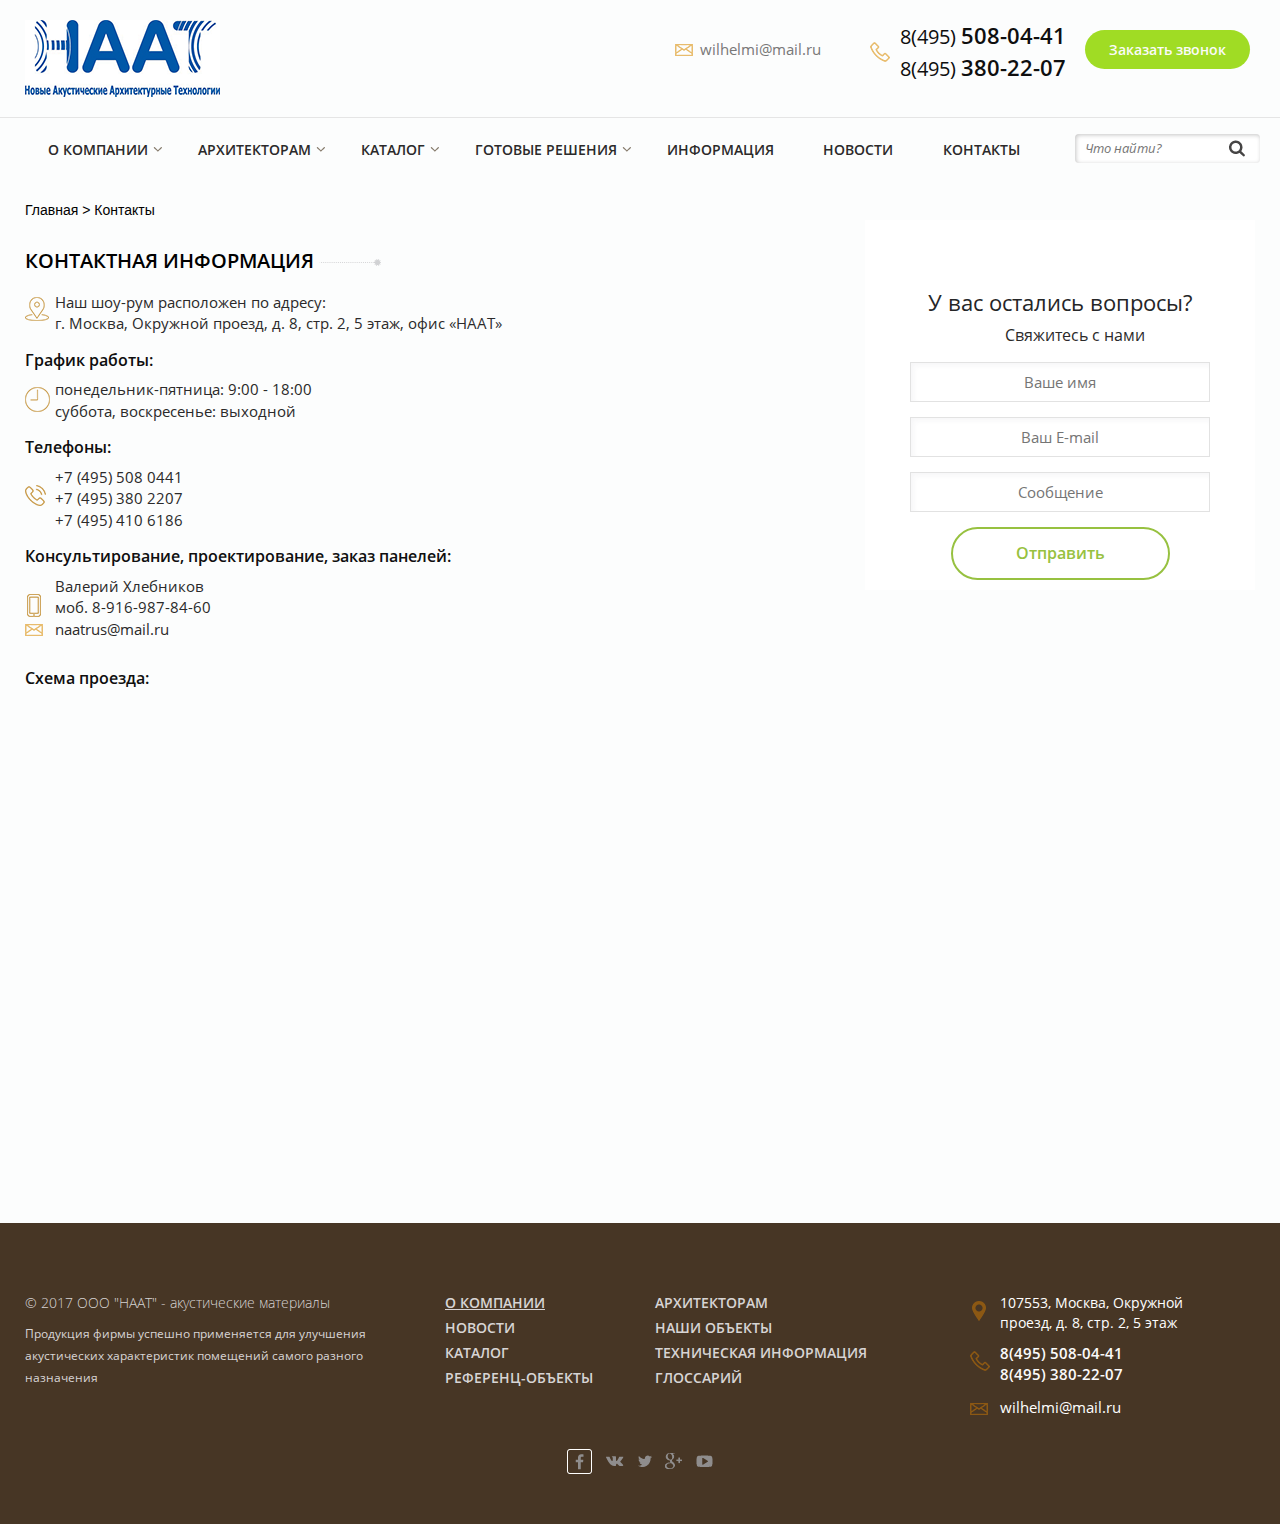
<file: contacts.html>
<!DOCTYPE html>
<html lang="ru">
<head>
	<meta charset="UTF-8">
	<title>Haat</title>
	<link rel="stylesheet" href="css/style.css">
	<link rel="stylesheet" href="css/fonts.css">
	<link rel="stylesheet" href="css/media.css">
	<link rel="stylesheet" href="js/bootstrap-1230/css/bootstrap.min.css">
	<link rel="stylesheet" href="js/bootstrap-1230/css/bootstrap-theme.min.css">
	<link rel="stylesheet" href="js/owl.carousel.min/owl.theme.default.min.css">
	<link rel="stylesheet" href="js/owl.carousel.min/owl.carousel.min.css">
	<link rel="stylesheet" href="js/magnific-popup/magnific-popup.css">
	<link rel="stylesheet" href="js/font-awesome.min.css">

</head>
<body>
	<div class="wrapper">
		<div class="main_content">
			<div class="header">
				<div class="header-top">
					<div class="container">
						<div class="row">
							<div class="col-lg-6 col-md-4 col-sm-12">
								<div class="logo"><a href="#"><img src="img/logo.png" alt=""></a></div>
							</div>
							<div class="col-lg-6 col-md-8 col-sm-12">
								<div class="mail">
									<a href="mailto:wilhelmi@mail.ru">wilhelmi@mail.ru</a>
								</div>
								<div class="phone">
									<p>8(495) <span>508-04-41</span></p>
									<p>8(495) <span>380-22-07</span></p>
								</div>
								<a href="#popup-block" class="btn-popup">Заказать звонок</a>
								<div class="hidden">
									<div id="popup-block">
										<form action="" method="post" class="popup-block">
											<h3>Заказать <br> обратный звонок</h3>
											<p class="popup-descr">Введите ваше имя и телефон. <br>
											Специалист компании НААТ свяжется с вами, <br>
											чтобы ответить на ваши вопросы.</p>
											<label>Введите Ваше имя</label>
											<input type="text" placeholder="Петр Иванов">
											<label>Введите Ваш телефон</label>
											<input type="text" class="popup-phone" value="+8">
											<input type="text" class="popup-phone" placeholder="123">
											<input type="text" class="popup-phone popup-phone-l" placeholder="3377775">
											<button class="btn">Заказать звонок</button>
											<p>или позвоните нам по телефону</p>
											<p class="popup-phone2">+8 (495) 508-04-41 или +8 (495) 380-22-07</p>
										</form>
									</div>
								</div>
							</div>
						</div>
					</div>
				</div>
				<div class="header-top2">
					<div class="container">
						<div class="row">
							<div class="col-lg-5 col-md-3 col-sm-12">
								<div class="logo"><a href="#"><img src="img/logo-m.png" alt=""></a></div>
							</div>
							<div class="col-lg-7 col-md-9 col-sm-12">
								<div class="mail">
									<a href="mailto:wilhelmi@mail.ru">wilhelmi@mail.ru</a>
								</div>
								<div class="phone">
									<p>8(495) <span>508-04-41</span> 8(495) <span>380-22-07</span></p>
								</div>
								<a href="#popup-block" class="btn-popup">Заказать звонок</a>
							</div>
						</div>
					</div>
				</div>
				<div class="header-menu">
					<div class="container">
						<div class="row">
							<div class="col-lg-10 col-md-12">
								<ul class="menu">
									<li><a class="active" href="#">О компании</a></li>
									<li><a class="active" href="#">Архитекторам</a></li>
									<li><a class="active" href="#">Каталог</a>
										<div class="menu-s">
											<ul class="menu-second">
												<li><a href="#">Акустические панели</a></li>
												<li><a href="#">Шпонированные огнестойкие панели</a></li>
												<li><a href="#">Декоративные панели</a></li>
												<li><a href="#">Натуральные природные материалы</a></li>
												<li><a href="#">Криволинейные поверхности</a></li>
												<li><a href="#">Потолочные паруса</a></li>
												<li><a href="#">Потолочные баффели</a></li>
												<li><a href="#">Стеновые баффели</a></li>
												<li><a href="#">Рельефные панели</a></li>
												<li><a href="#">Металлические панели</a>
													<ul class="menu-third">
														<li><a href="#">Mikropor M</a></li>
													</ul>
												</li>
												<li><a href="#">Подвесные потолки AMF</a>
													<ul class="menu-third">
														<li><a href="#">Makropor L</a></li>
													</ul>
												</li>
												<li><a href="#">Светодиодные решения</a>
													<ul class="menu-third">
														<li><a href="#">Streckmetall</a></li>
													</ul>
												</li>
												<li><a href="#">Светодиодные решения</a></li>
											</ul>
										</div>
									</li>
									<li><a class="active" href="#">Готовые решения</a>
										<div class="menu-s menu-no-arrow">
											<ul class="menu-second">
												<li><a href="#">Для концертных залов и театров</a></li>
												<li><a href="#">Для домашних кинотеатров и комнат прослушивания музыки</a></li>
												<li><a href="#">Для общественных зон</a></li>
												<li><a href="#">Для офисов</a></li>
												<li><a href="#">Для спортивных объектов</a></li>
												<li><a href="#">Для бассейнов</a></li>
												<li><a href="#">Для тиров</a></li>
												<li><a href="#">Для вокзалов и аэропортов</a></li>
												<li><a href="#">Для школ и детских садов</a></li>
												<li><a href="#">Для медицинских учреждений</a>
											</ul>
											<ul class="menu-second menu-second-right">
												<li><a href="#">Для концертных залов и театров</a></li>
												<li><a href="#">Для домашних кинотеатров и комнат прослушивания музыки</a></li>
												<li><a href="#">Для общественных зон</a></li>
												<li><a href="#">Для офисов</a></li>
												<li><a href="#">Для спортивных объектов</a></li>
												<li><a href="#">Для бассейнов</a></li>
												<li><a href="#">Для тиров</a></li>
												<li><a href="#">Для вокзалов и аэропортов</a></li>
												<li><a href="#">Для школ и детских садов</a></li>
												<li><a href="#">Для медицинских учреждений</a>
											</ul>
										</div>
									</li>
									<li><a href="#">Информация</a></li>
									<li><a href="#">Новости</a></li>
									<li><a href="#">Контакты</a></li>
								</ul>
								<button class="toggle_mnu" onclick="toggleCP()">
									<span class="sandwich">
										<span class="sw-topper"></span>
										<span class="sw-bottom"></span>
										<span class="sw-footer"></span>
									</span>
								</button>
								<ul class="nav">
									<li><a class="active" href="#">О компании</a></li>
									<li><a class="active" href="#">Архитекторам</a></li>
									<li><a class="active" href="#">Каталог</a></li>
									<li><a class="active" href="#">Готовые решения</a></li>
									<li><a href="#">Информация</a></li>
									<li><a href="#">Новости</a></li>
									<li><a href="#">Контакты</a></li>
								</ul>
							</div>
							<div class="col-lg-2 col-md-12">
								<div class="search-wrap">
									<input type="search" placeholder="Что найти?" class="search">
									<button class="btn-search"></button>
								</div>
							</div>
						</div>
					</div>
				</div>
			</div>
			<section class="sec-content contact">
				<div class="container">
					<div class="row">
						<div class="col-md-12">
							<div class="breadcrumbs">
								<a href="#">Главная</a>
								<a href="#">> Контакты</a>
							</div>
						</div>
						<div class="col-lg-8 col-md-7">
							<h2>Контактная информация<span class="right-line"></span></h2>
							<div class="address-contact">
								<p>Наш шоу-рум расположен по адресу:</p>
								<p>г. Москва, Окружной проезд, д. 8, стр. 2, 5 этаж, офис «НААТ»</p>
							</div>
							<div class="time-contact">
								<h5>График работы:</h5>
								<p>понедельник-пятница: 9:00 - 18:00</p>
								<p>суббота, воскресенье: выходной</p>
							</div>
							<div class="phone-contact">
								<h5>Телефоны:</h5>
								<p>+7 (495) 508 0441</p>
								<p>+7 (495) 380 2207</p>
								<p>+7 (495) 410 6186</p>
							</div>
							<div class="consult-contact">
								<h5>Консультирование, проектирование, заказ панелей:</h5>
								<p>Валерий Хлебников</p>
								<p>моб. 8-916-987-84-60</p>
								<p>naatrus@mail.ru </p>
							</div>
						</div>
						<div class="col-lg-4 col-md-5">
							<form action="" method="post" class="form-contact">
								<h4>У вас остались вопросы?</h4>
								<p>Свяжитесь с нами</p>
								<input type="text" placeholder="Ваше имя">
								<input type="text" placeholder="Ваш E-mail">
								<input type="text" placeholder="Сообщение">
								<button class="btn5">Отправить</button>
							</form>
						</div>
						<div class="col-md-12">
							<div class="map-contact">
								<h5>Схема проезда:</h5>
							</div>
						</div>
					</div>
				</div>
			</section>
			<div class="map">
				<div class="overlay"></div>
				<iframe src="https://www.google.com/maps/embed?pb=!1m18!1m12!1m3!1d2243.481719557962!2d37.74056791566255!3d55.78487278056195!2m3!1f0!2f0!3f0!3m2!1i1024!2i768!4f13.1!3m3!1m2!1s0x46b5353d39833bd5%3A0x7a0f76708fb8dc0f!2z0J7QutGA0YPQttC90L7QuSDQv9GALdC0LCDQnNC-0YHQutCy0LA!5e0!3m2!1sru!2sru!4v1497448633480" width="100%" height="520" frameborder="0" style="border:0" allowfullscreen></iframe>
			</div>
		</div>
		<div class="footer">
			<div class="container">
				<div class="row">
					<div class="col-md-4 col-sm-12">
						<p class="copy">&copy; 2017 ООО "НААТ" - акустические материалы</p>
						<p class="footer-descr">Продукция фирмы успешно применяется для улучшения акустических характеристик помещений самого разного назначения</p>
					</div>
					<div class="col-md-2 col-sm-6">
						<ul class="footer-menu">
							<li><a href="#" class="f-active">О компании</a></li>
							<li><a href="#">Новости</a></li>
							<li><a href="#">Каталог</a></li>
							<li><a href="#">Референц-объекты</a></li>
						</ul>
					</div>
					<div class="col-md-3 col-sm-6">
						<ul class="footer-menu">
							<li><a href="#">Архитекторам</a></li>
							<li><a href="#">наши объекты</a></li>
							<li><a href="#">Техническая информация</a></li>
							<li><a href="#">Глоссарий</a></li>
						</ul>
					</div>
					<div class="col-md-3 col-sm-6">
						<div class="footer-address-wrap">
							<div class="footer-address">
								<p>107553, Москва, Окружной проезд, д. 8, стр. 2, 5 этаж</p>
							</div>
							<div class="footer-phone">
								<p>8(495) 508-04-41</p>
								<p>8(495) 380-22-07</p>
							</div>
							<div class="footer-mail">
								<a href="mailto:wilhelmi@mail.ru">wilhelmi@mail.ru</a>
							</div>
						</div>
					</div>
				</div>
				<div class="row">
					<div class="col-md-12">
						<div class="footer-social">
							<ul>
								<li><a href="#"><img src="img/facebook.png" alt=""></a></li>
								<li><a href="#"><img src="img/vk.png" alt=""></a></li>
								<li><a href="#"><img src="img/twitter.png" alt=""></a></li>
								<li><a href="#"><img src="img/google.png" alt=""></a></li>
								<li><a href="#"><img src="img/youtube.png" alt=""></a></li>
							</ul>
						</div>
					</div>
				</div>
			</div>
		</div>
	</div>

	
	<script src="js/jquery-3.2.1.js"></script>
	<script src="js/bootstrap-1230/js/bootstrap.min.js"></script>
	<script src="js/owl.carousel.min/owl.carousel.min.js"></script>
	<script src="js/magnific-popup/jquery.magnific-popup.min.js"></script>
	<script src="js/script.js"></script>
</body>
</html>
</file>
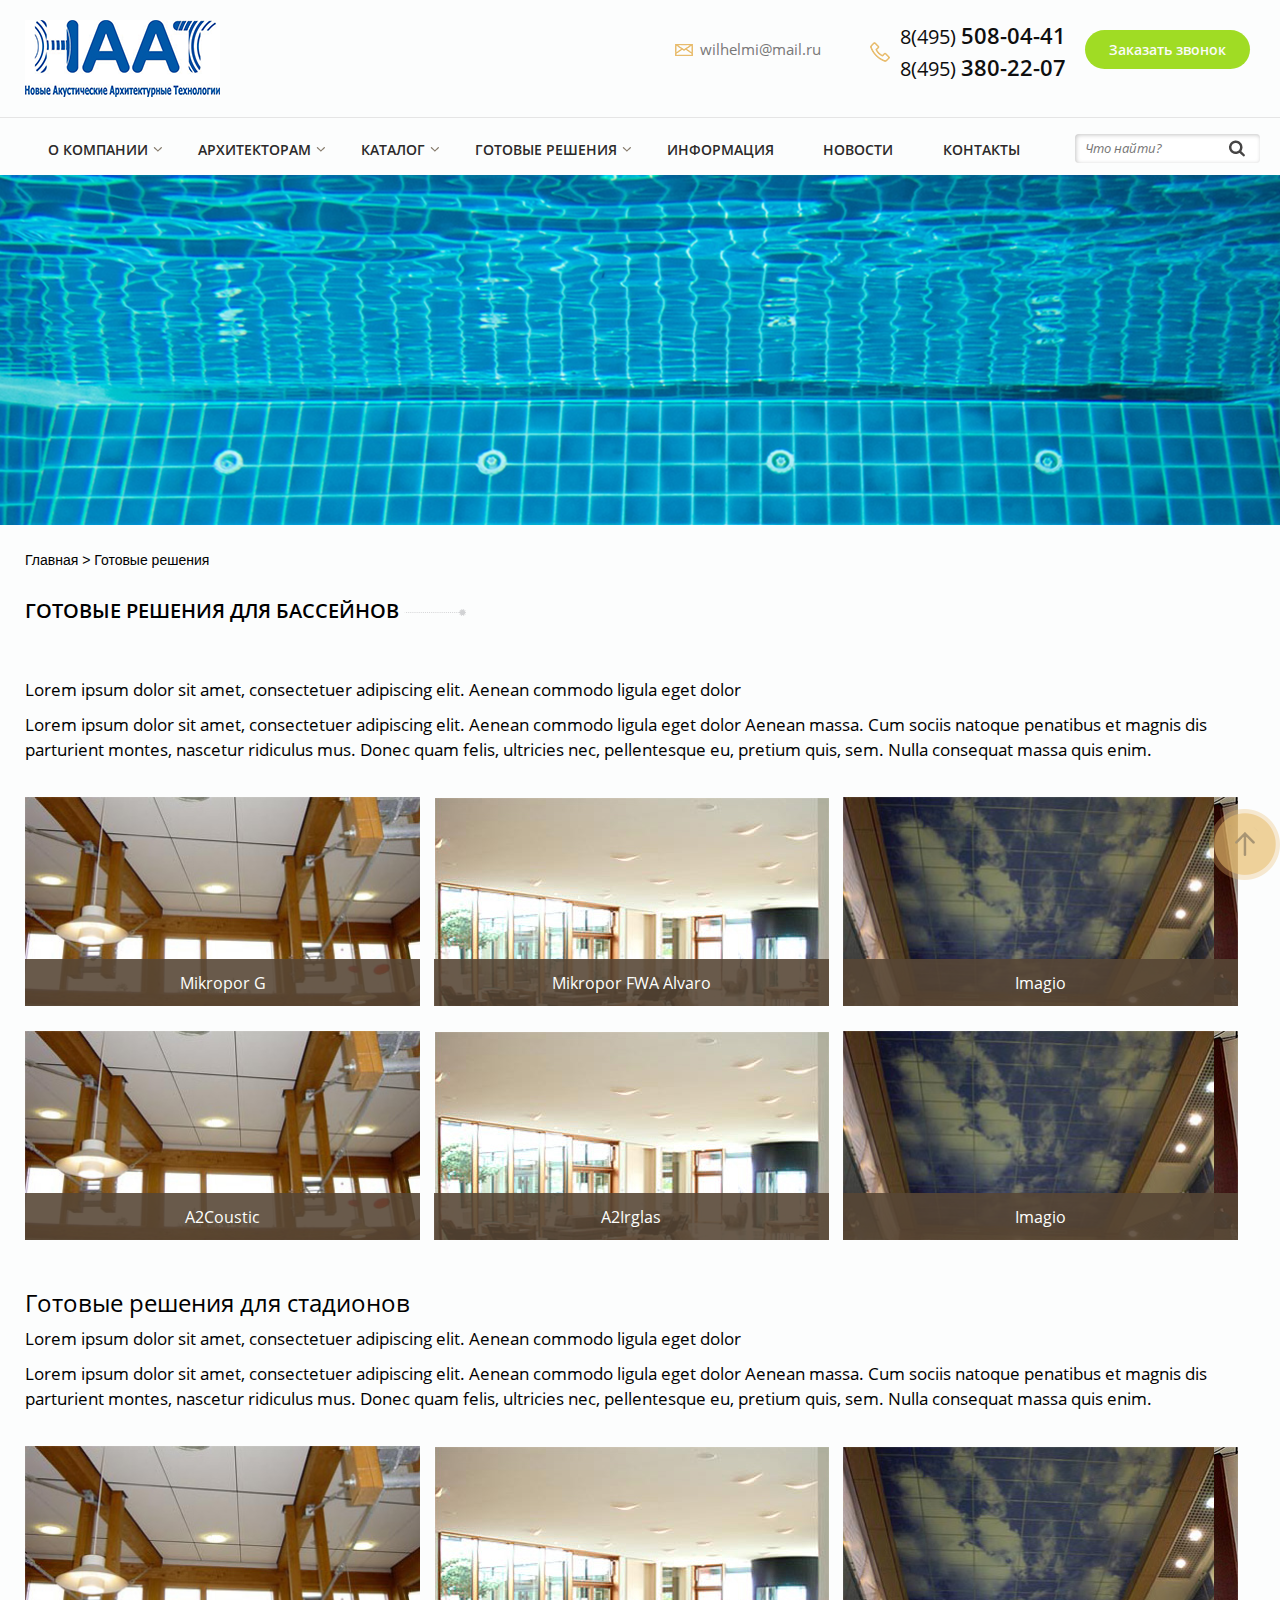
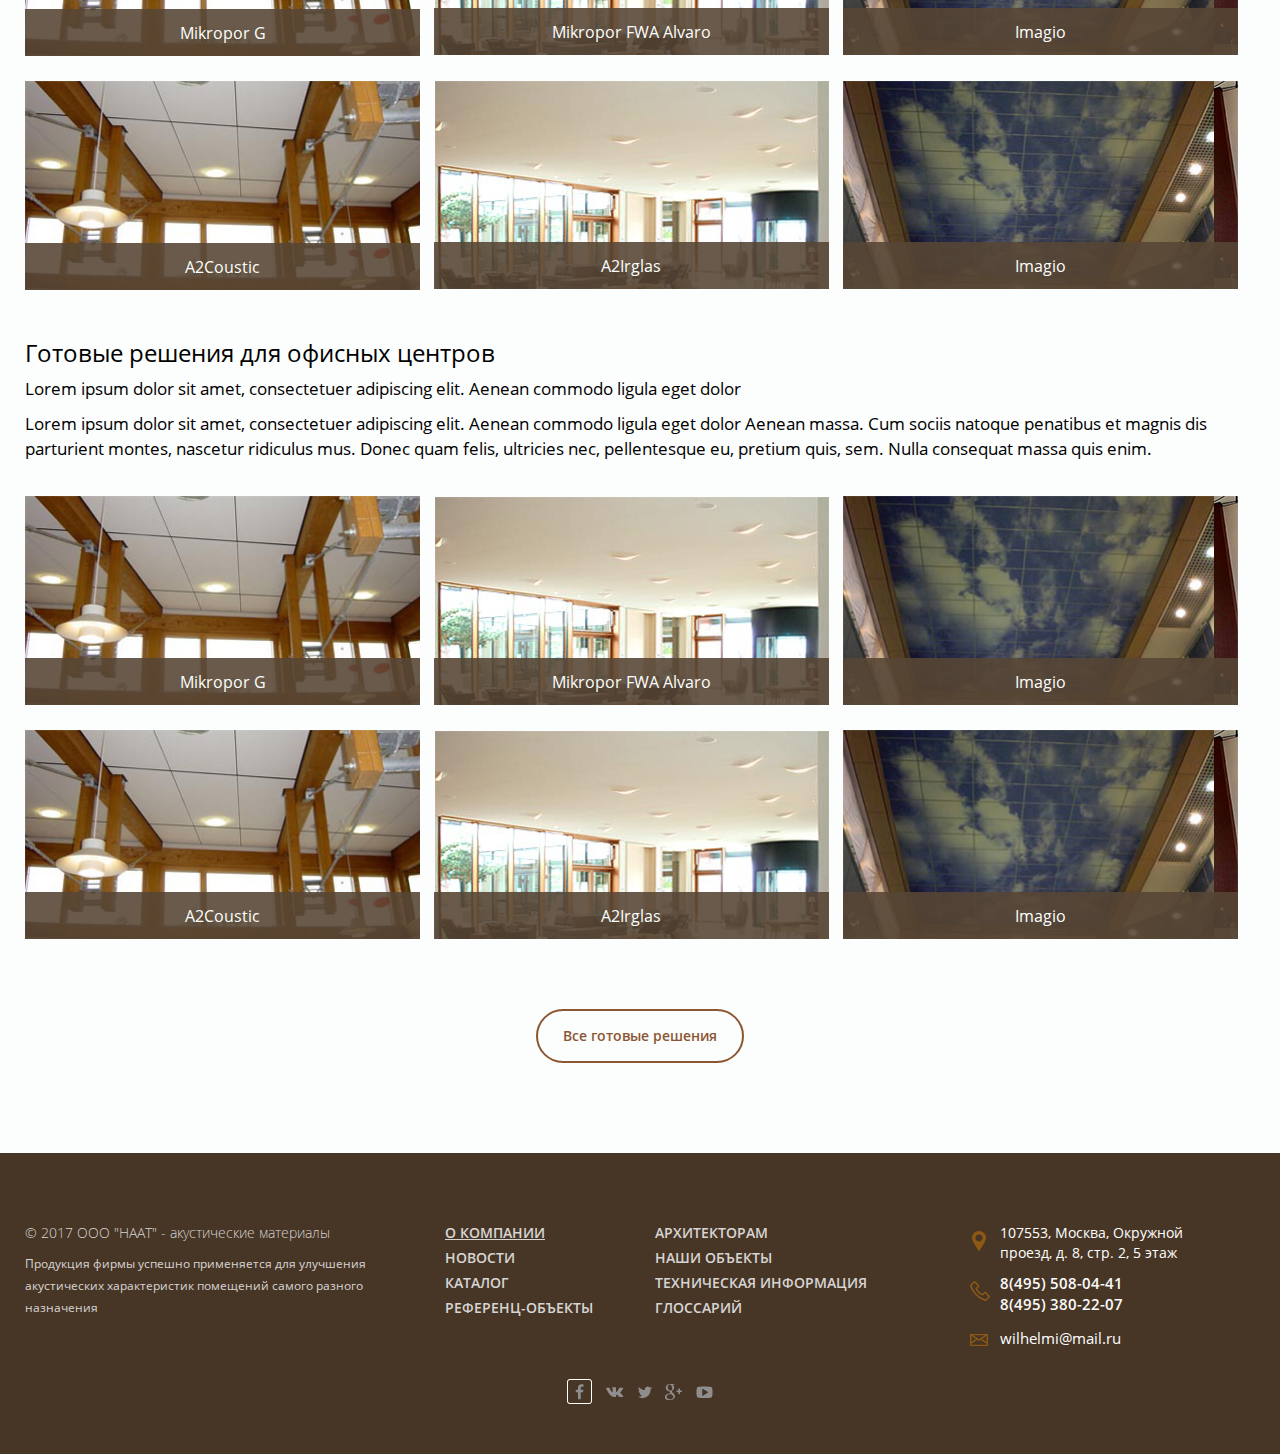
<file: gotoviye_item.html>
<!DOCTYPE html>
<html lang="ru">
<head>
	<meta charset="UTF-8">
	<title>Haat</title>
	<link rel="stylesheet" href="css/style.css">
	<link rel="stylesheet" href="css/fonts.css">
	<link rel="stylesheet" href="css/media.css">
	<link rel="stylesheet" href="js/bootstrap-1230/css/bootstrap.min.css">
	<link rel="stylesheet" href="js/bootstrap-1230/css/bootstrap-theme.min.css">
	<link rel="stylesheet" href="js/owl.carousel.min/owl.theme.default.min.css">
	<link rel="stylesheet" href="js/owl.carousel.min/owl.carousel.min.css">
	<link rel="stylesheet" href="js/magnific-popup/magnific-popup.css">
	<link rel="stylesheet" href="js/font-awesome.min.css">

</head>
<body>
	<div class="wrapper">
		<div class="main_content">
			<div class="header">
				<div class="header-top">
					<div class="container">
						<div class="row">
							<div class="col-lg-6 col-md-4 col-sm-12">
								<div class="logo"><a href="#"><img src="img/logo.png" alt=""></a></div>
							</div>
							<div class="col-lg-6 col-md-8 col-sm-12">
								<div class="mail">
									<a href="mailto:wilhelmi@mail.ru">wilhelmi@mail.ru</a>
								</div>
								<div class="phone">
									<p>8(495) <span>508-04-41</span></p>
									<p>8(495) <span>380-22-07</span></p>
								</div>
								<a href="#popup-block" class="btn-popup">Заказать звонок</a>
								<div class="hidden">
									<div id="popup-block">
										<form action="" method="post" class="popup-block">
											<h3>Заказать <br> обратный звонок</h3>
											<p class="popup-descr">Введите ваше имя и телефон. <br>
											Специалист компании НААТ свяжется с вами, <br>
											чтобы ответить на ваши вопросы.</p>
											<label>Введите Ваше имя</label>
											<input type="text" placeholder="Петр Иванов">
											<label>Введите Ваш телефон</label>
											<input type="text" class="popup-phone" value="+8">
											<input type="text" class="popup-phone" placeholder="123">
											<input type="text" class="popup-phone popup-phone-l" placeholder="3377775">
											<button class="btn">Заказать звонок</button>
											<p>или позвоните нам по телефону</p>
											<p class="popup-phone2">+8 (495) 508-04-41 или +8 (495) 380-22-07</p>
										</form>
									</div>
								</div>
							</div>
						</div>
					</div>
				</div>
				<div class="header-top2">
					<div class="container">
						<div class="row">
							<div class="col-lg-5 col-md-3 col-sm-12">
								<div class="logo"><a href="#"><img src="img/logo-m.png" alt=""></a></div>
							</div>
							<div class="col-lg-7 col-md-9 col-sm-12">
								<div class="mail">
									<a href="mailto:wilhelmi@mail.ru">wilhelmi@mail.ru</a>
								</div>
								<div class="phone">
									<p>8(495) <span>508-04-41</span> 8(495) <span>380-22-07</span></p>
								</div>
								<a href="#popup-block" class="btn-popup">Заказать звонок</a>
							</div>
						</div>
					</div>
				</div>
				<div class="header-menu">
					<div class="container">
						<div class="row">
							<div class="col-lg-10 col-md-12">
								<ul class="menu">
									<li><a class="active" href="#">О компании</a></li>
									<li><a class="active" href="#">Архитекторам</a></li>
									<li><a class="active" href="#">Каталог</a>
										<div class="menu-s">
											<ul class="menu-second">
												<li><a href="#">Акустические панели</a></li>
												<li><a href="#">Шпонированные огнестойкие панели</a></li>
												<li><a href="#">Декоративные панели</a></li>
												<li><a href="#">Натуральные природные материалы</a></li>
												<li><a href="#">Криволинейные поверхности</a></li>
												<li><a href="#">Потолочные паруса</a></li>
												<li><a href="#">Потолочные баффели</a></li>
												<li><a href="#">Стеновые баффели</a></li>
												<li><a href="#">Рельефные панели</a></li>
												<li><a href="#">Металлические панели</a>
													<ul class="menu-third">
														<li><a href="#">Mikropor M</a></li>
													</ul>
												</li>
												<li><a href="#">Подвесные потолки AMF</a>
													<ul class="menu-third">
														<li><a href="#">Makropor L</a></li>
													</ul>
												</li>
												<li><a href="#">Светодиодные решения</a>
													<ul class="menu-third">
														<li><a href="#">Streckmetall</a></li>
													</ul>
												</li>
												<li><a href="#">Светодиодные решения</a></li>
											</ul>
										</div>
									</li>
									<li><a class="active" href="#">Готовые решения</a>
										<div class="menu-s menu-no-arrow">
											<ul class="menu-second">
												<li><a href="#">Для концертных залов и театров</a></li>
												<li><a href="#">Для домашних кинотеатров и комнат прослушивания музыки</a></li>
												<li><a href="#">Для общественных зон</a></li>
												<li><a href="#">Для офисов</a></li>
												<li><a href="#">Для спортивных объектов</a></li>
												<li><a href="#">Для бассейнов</a></li>
												<li><a href="#">Для тиров</a></li>
												<li><a href="#">Для вокзалов и аэропортов</a></li>
												<li><a href="#">Для школ и детских садов</a></li>
												<li><a href="#">Для медицинских учреждений</a>
											</ul>
											<ul class="menu-second menu-second-right">
												<li><a href="#">Для концертных залов и театров</a></li>
												<li><a href="#">Для домашних кинотеатров и комнат прослушивания музыки</a></li>
												<li><a href="#">Для общественных зон</a></li>
												<li><a href="#">Для офисов</a></li>
												<li><a href="#">Для спортивных объектов</a></li>
												<li><a href="#">Для бассейнов</a></li>
												<li><a href="#">Для тиров</a></li>
												<li><a href="#">Для вокзалов и аэропортов</a></li>
												<li><a href="#">Для школ и детских садов</a></li>
												<li><a href="#">Для медицинских учреждений</a>
											</ul>
										</div>
									</li>
									<li><a href="#">Информация</a></li>
									<li><a href="#">Новости</a></li>
									<li><a href="#">Контакты</a></li>
								</ul>
								<button class="toggle_mnu" onclick="toggleCP()">
									<span class="sandwich">
										<span class="sw-topper"></span>
										<span class="sw-bottom"></span>
										<span class="sw-footer"></span>
									</span>
								</button>
								<ul class="nav">
									<li><a class="active" href="#">О компании</a></li>
									<li><a class="active" href="#">Архитекторам</a></li>
									<li><a class="active" href="#">Каталог</a></li>
									<li><a class="active" href="#">Готовые решения</a></li>
									<li><a href="#">Информация</a></li>
									<li><a href="#">Новости</a></li>
									<li><a href="#">Контакты</a></li>
								</ul>
							</div>
							<div class="col-lg-2 col-md-12">
								<div class="search-wrap">
									<input type="search" placeholder="Что найти?" class="search">
									<button class="btn-search"></button>
								</div>
							</div>
						</div>
					</div>
				</div>
			</div>
			<div class="pool"></div>
			<section class="sec-content">
				<div class="container">
					<div class="row">
						<div class="col-md-12">
							<div class="breadcrumbs">
								<a href="#">Главная</a>
								<a href="#">> Готовые решения</a>
							</div>
						</div>
						<div class="col-md-12">
							<h2>Готовые решения для бассейнов<span class="right-line"></span></h2>
						</div>
						<div class="col-md-12">
							<div class="sc-gotov-inner-item">
								<p>Lorem ipsum dolor sit amet, consectetuer adipiscing elit. Aenean commodo ligula eget dolor</p>
								<p>Lorem ipsum dolor sit amet, consectetuer adipiscing elit. Aenean commodo ligula eget dolor Aenean massa. Cum sociis natoque penatibus et magnis dis parturient montes, nascetur ridiculus mus. Donec quam felis, ultricies nec, pellentesque eu, pretium quis, sem. Nulla consequat massa quis enim.</p>
								<div class="sec-2-item">
									<div class="sec-2-item-img">
										<img src="img/sc-got-i-img1.jpg" alt="">
									</div>
									<div class="sec-2-item-text">
										<p>Mikropor G</p>
										<div class="sec-2-item-hidden">
											<p>Бесшовный огнестойкий акустический потолок. Возможно монтировать до 200 м2 бесшовной поверхности без деформационных швов.</p>
										</div>
									</div>
								</div>
								<div class="sec-2-item">
									<div class="sec-2-item-img">
										<img src="img/sc-got-i-img2.jpg" alt="">
									</div>
									<div class="sec-2-item-text">
										<p>Mikropor FWA Alvaro</p>
										<div class="sec-2-item-hidden">
											<p>Бесшовный огнестойкий акустический потолок. Возможно монтировать до 200 м2 бесшовной поверхности без деформационных швов.</p>
										</div>
									</div>
								</div>
								<div class="sec-2-item">
									<div class="sec-2-item-img">
										<img src="img/sc-got-i-img3.jpg" alt="">
									</div>
									<div class="sec-2-item-text">
										<p>Imagio</p>
										<div class="sec-2-item-hidden">
											<p>Бесшовный огнестойкий акустический потолок. Возможно монтировать до 200 м2 бесшовной поверхности без деформационных швов.</p>
										</div>
									</div>
								</div>
								<div class="sec-2-item">
									<div class="sec-2-item-img">
										<img src="img/sc-got-i-img1.jpg" alt="">
									</div>
									<div class="sec-2-item-text">
										<p>A2Coustic</p>
										<div class="sec-2-item-hidden">
											<p>Бесшовный огнестойкий акустический потолок. Возможно монтировать до 200 м2 бесшовной поверхности без деформационных швов.</p>
										</div>
									</div>
								</div>
								<div class="sec-2-item">
									<div class="sec-2-item-img">
										<img src="img/sc-got-i-img2.jpg" alt="">
									</div>
									<div class="sec-2-item-text">
										<p>A2Irglas</p>
										<div class="sec-2-item-hidden">
											<p>Бесшовный огнестойкий акустический потолок. Возможно монтировать до 200 м2 бесшовной поверхности без деформационных швов.</p>
										</div>
									</div>
								</div>
								<div class="sec-2-item">
									<div class="sec-2-item-img">
										<img src="img/sc-got-i-img3.jpg" alt="">
									</div>
									<div class="sec-2-item-text">
										<p>Imagio</p>
										<div class="sec-2-item-hidden">
											<p>Бесшовный огнестойкий акустический потолок. Возможно монтировать до 200 м2 бесшовной поверхности без деформационных швов.</p>
										</div>
									</div>
								</div>
							</div>
						</div>
						<div class="col-md-12">
							<h3 class="sc-gotov-inner-h3">Готовые решения для стадионов</h3>
						</div>
						<div class="col-md-12">
							<div class="sc-gotov-inner-item">
								<p>Lorem ipsum dolor sit amet, consectetuer adipiscing elit. Aenean commodo ligula eget dolor</p>
								<p>Lorem ipsum dolor sit amet, consectetuer adipiscing elit. Aenean commodo ligula eget dolor Aenean massa. Cum sociis natoque penatibus et magnis dis parturient montes, nascetur ridiculus mus. Donec quam felis, ultricies nec, pellentesque eu, pretium quis, sem. Nulla consequat massa quis enim.</p>
								<div class="sec-2-item">
									<div class="sec-2-item-img">
										<img src="img/sc-got-i-img1.jpg" alt="">
									</div>
									<div class="sec-2-item-text">
										<p>Mikropor G</p>
										<div class="sec-2-item-hidden">
											<p>Бесшовный огнестойкий акустический потолок. Возможно монтировать до 200 м2 бесшовной поверхности без деформационных швов.</p>
										</div>
									</div>
								</div>
								<div class="sec-2-item">
									<div class="sec-2-item-img">
										<img src="img/sc-got-i-img2.jpg" alt="">
									</div>
									<div class="sec-2-item-text">
										<p>Mikropor FWA Alvaro</p>
										<div class="sec-2-item-hidden">
											<p>Бесшовный огнестойкий акустический потолок. Возможно монтировать до 200 м2 бесшовной поверхности без деформационных швов.</p>
										</div>
									</div>
								</div>
								<div class="sec-2-item">
									<div class="sec-2-item-img">
										<img src="img/sc-got-i-img3.jpg" alt="">
									</div>
									<div class="sec-2-item-text">
										<p>Imagio</p>
										<div class="sec-2-item-hidden">
											<p>Бесшовный огнестойкий акустический потолок. Возможно монтировать до 200 м2 бесшовной поверхности без деформационных швов.</p>
										</div>
									</div>
								</div>
								<div class="sec-2-item">
									<div class="sec-2-item-img">
										<img src="img/sc-got-i-img1.jpg" alt="">
									</div>
									<div class="sec-2-item-text">
										<p>A2Coustic</p>
										<div class="sec-2-item-hidden">
											<p>Бесшовный огнестойкий акустический потолок. Возможно монтировать до 200 м2 бесшовной поверхности без деформационных швов.</p>
										</div>
									</div>
								</div>
								<div class="sec-2-item">
									<div class="sec-2-item-img">
										<img src="img/sc-got-i-img2.jpg" alt="">
									</div>
									<div class="sec-2-item-text">
										<p>A2Irglas</p>
										<div class="sec-2-item-hidden">
											<p>Бесшовный огнестойкий акустический потолок. Возможно монтировать до 200 м2 бесшовной поверхности без деформационных швов.</p>
										</div>
									</div>
								</div>
								<div class="sec-2-item">
									<div class="sec-2-item-img">
										<img src="img/sc-got-i-img3.jpg" alt="">
									</div>
									<div class="sec-2-item-text">
										<p>Imagio</p>
										<div class="sec-2-item-hidden">
											<p>Бесшовный огнестойкий акустический потолок. Возможно монтировать до 200 м2 бесшовной поверхности без деформационных швов.</p>
										</div>
									</div>
								</div>
							</div>
						</div>
						<div class="col-md-12">
							<h3 class="sc-gotov-inner-h3">Готовые решения для офисных центров</h3>
						</div>
						<div class="col-md-12">
							<div class="sc-gotov-inner-item">
								<p>Lorem ipsum dolor sit amet, consectetuer adipiscing elit. Aenean commodo ligula eget dolor</p>
								<p>Lorem ipsum dolor sit amet, consectetuer adipiscing elit. Aenean commodo ligula eget dolor Aenean massa. Cum sociis natoque penatibus et magnis dis parturient montes, nascetur ridiculus mus. Donec quam felis, ultricies nec, pellentesque eu, pretium quis, sem. Nulla consequat massa quis enim.</p>
								<div class="sec-2-item">
									<div class="sec-2-item-img">
										<img src="img/sc-got-i-img1.jpg" alt="">
									</div>
									<div class="sec-2-item-text">
										<p>Mikropor G</p>
										<div class="sec-2-item-hidden">
											<p>Бесшовный огнестойкий акустический потолок. Возможно монтировать до 200 м2 бесшовной поверхности без деформационных швов.</p>
										</div>
									</div>
								</div>
								<div class="sec-2-item">
									<div class="sec-2-item-img">
										<img src="img/sc-got-i-img2.jpg" alt="">
									</div>
									<div class="sec-2-item-text">
										<p>Mikropor FWA Alvaro</p>
										<div class="sec-2-item-hidden">
											<p>Бесшовный огнестойкий акустический потолок. Возможно монтировать до 200 м2 бесшовной поверхности без деформационных швов.</p>
										</div>
									</div>
								</div>
								<div class="sec-2-item">
									<div class="sec-2-item-img">
										<img src="img/sc-got-i-img3.jpg" alt="">
									</div>
									<div class="sec-2-item-text">
										<p>Imagio</p>
										<div class="sec-2-item-hidden">
											<p>Бесшовный огнестойкий акустический потолок. Возможно монтировать до 200 м2 бесшовной поверхности без деформационных швов.</p>
										</div>
									</div>
								</div>
								<div class="sec-2-item">
									<div class="sec-2-item-img">
										<img src="img/sc-got-i-img1.jpg" alt="">
									</div>
									<div class="sec-2-item-text">
										<p>A2Coustic</p>
										<div class="sec-2-item-hidden">
											<p>Бесшовный огнестойкий акустический потолок. Возможно монтировать до 200 м2 бесшовной поверхности без деформационных швов.</p>
										</div>
									</div>
								</div>
								<div class="sec-2-item">
									<div class="sec-2-item-img">
										<img src="img/sc-got-i-img2.jpg" alt="">
									</div>
									<div class="sec-2-item-text">
										<p>A2Irglas</p>
										<div class="sec-2-item-hidden">
											<p>Бесшовный огнестойкий акустический потолок. Возможно монтировать до 200 м2 бесшовной поверхности без деформационных швов.</p>
										</div>
									</div>
								</div>
								<div class="sec-2-item">
									<div class="sec-2-item-img">
										<img src="img/sc-got-i-img3.jpg" alt="">
									</div>
									<div class="sec-2-item-text">
										<p>Imagio</p>
										<div class="sec-2-item-hidden">
											<p>Бесшовный огнестойкий акустический потолок. Возможно монтировать до 200 м2 бесшовной поверхности без деформационных швов.</p>
										</div>
									</div>
								</div>
							</div>
						</div>
					</div>
					<div class="col-md-12">
						<button class="btn4">Все готовые решения</button>
					</div>
				</div>
			</section>
			<div class="up_button">
				<img src="img/up-btn.png" alt="">
			</div>
		</div>
		<div class="footer">
			<div class="container">
				<div class="row">
					<div class="col-md-4 col-sm-12">
						<p class="copy">&copy; 2017 ООО "НААТ" - акустические материалы</p>
						<p class="footer-descr">Продукция фирмы успешно применяется для улучшения акустических характеристик помещений самого разного назначения</p>
					</div>
					<div class="col-md-2 col-sm-6">
						<ul class="footer-menu">
							<li><a href="#" class="f-active">О компании</a></li>
							<li><a href="#">Новости</a></li>
							<li><a href="#">Каталог</a></li>
							<li><a href="#">Референц-объекты</a></li>
						</ul>
					</div>
					<div class="col-md-3 col-sm-6">
						<ul class="footer-menu">
							<li><a href="#">Архитекторам</a></li>
							<li><a href="#">наши объекты</a></li>
							<li><a href="#">Техническая информация</a></li>
							<li><a href="#">Глоссарий</a></li>
						</ul>
					</div>
					<div class="col-md-3 col-sm-6">
						<div class="footer-address-wrap">
							<div class="footer-address">
								<p>107553, Москва, Окружной проезд, д. 8, стр. 2, 5 этаж</p>
							</div>
							<div class="footer-phone">
								<p>8(495) 508-04-41</p>
								<p>8(495) 380-22-07</p>
							</div>
							<div class="footer-mail">
								<a href="mailto:wilhelmi@mail.ru">wilhelmi@mail.ru</a>
							</div>
						</div>
					</div>
				</div>
				<div class="row">
					<div class="col-md-12">
						<div class="footer-social">
							<ul>
								<li><a href="#"><img src="img/facebook.png" alt=""></a></li>
								<li><a href="#"><img src="img/vk.png" alt=""></a></li>
								<li><a href="#"><img src="img/twitter.png" alt=""></a></li>
								<li><a href="#"><img src="img/google.png" alt=""></a></li>
								<li><a href="#"><img src="img/youtube.png" alt=""></a></li>
							</ul>
						</div>
					</div>
				</div>
			</div>
		</div>
	</div>

	
	<script src="js/jquery-3.2.1.js"></script>
	<script src="js/bootstrap-1230/js/bootstrap.min.js"></script>
	<script src="js/owl.carousel.min/owl.carousel.min.js"></script>
	<script src="js/magnific-popup/jquery.magnific-popup.min.js"></script>
	<script src="js/script.js"></script>
</body>
</html>
</file>
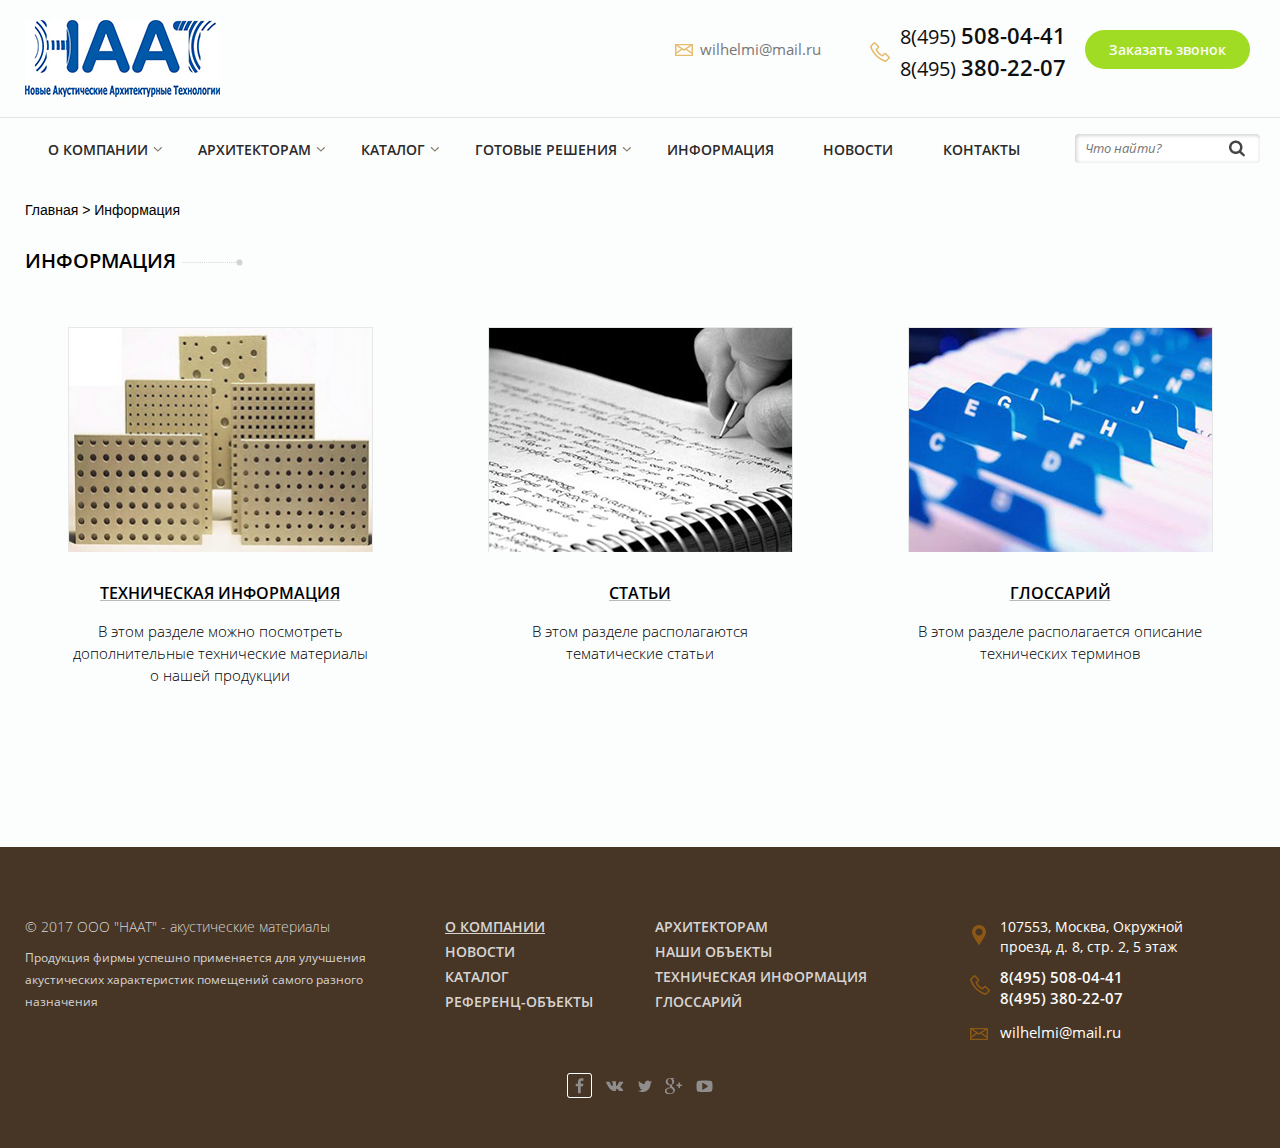
<file: information.html>
<!DOCTYPE html>
<html lang="ru">
<head>
	<meta charset="UTF-8">
	<title>Haat</title>
	<link rel="stylesheet" href="css/style.css">
	<link rel="stylesheet" href="css/fonts.css">
	<link rel="stylesheet" href="css/media.css">
	<link rel="stylesheet" href="js/bootstrap-1230/css/bootstrap.min.css">
	<link rel="stylesheet" href="js/bootstrap-1230/css/bootstrap-theme.min.css">
	<link rel="stylesheet" href="js/owl.carousel.min/owl.theme.default.min.css">
	<link rel="stylesheet" href="js/owl.carousel.min/owl.carousel.min.css">
	<link rel="stylesheet" href="js/magnific-popup/magnific-popup.css">
	<link rel="stylesheet" href="js/font-awesome.min.css">

</head>
<body>
	<div class="wrapper">
		<div class="main_content">
			<div class="header">
				<div class="header-top">
					<div class="container">
						<div class="row">
							<div class="col-lg-6 col-md-4 col-sm-12">
								<div class="logo"><a href="#"><img src="img/logo.png" alt=""></a></div>
							</div>
							<div class="col-lg-6 col-md-8 col-sm-12">
								<div class="mail">
									<a href="mailto:wilhelmi@mail.ru">wilhelmi@mail.ru</a>
								</div>
								<div class="phone">
									<p>8(495) <span>508-04-41</span></p>
									<p>8(495) <span>380-22-07</span></p>
								</div>
								<a href="#popup-block" class="btn-popup">Заказать звонок</a>
								<div class="hidden">
									<div id="popup-block">
										<form action="" method="post" class="popup-block">
											<h3>Заказать <br> обратный звонок</h3>
											<p class="popup-descr">Введите ваше имя и телефон. <br>
											Специалист компании НААТ свяжется с вами, <br>
											чтобы ответить на ваши вопросы.</p>
											<label>Введите Ваше имя</label>
											<input type="text" placeholder="Петр Иванов">
											<label>Введите Ваш телефон</label>
											<input type="text" class="popup-phone" value="+8">
											<input type="text" class="popup-phone" placeholder="123">
											<input type="text" class="popup-phone popup-phone-l" placeholder="3377775">
											<button class="btn">Заказать звонок</button>
											<p>или позвоните нам по телефону</p>
											<p class="popup-phone2">+8 (495) 508-04-41 или +8 (495) 380-22-07</p>
										</form>
									</div>
								</div>
							</div>
						</div>
					</div>
				</div>
				<div class="header-top2">
					<div class="container">
						<div class="row">
							<div class="col-lg-5 col-md-3 col-sm-12">
								<div class="logo"><a href="#"><img src="img/logo-m.png" alt=""></a></div>
							</div>
							<div class="col-lg-7 col-md-9 col-sm-12">
								<div class="mail">
									<a href="mailto:wilhelmi@mail.ru">wilhelmi@mail.ru</a>
								</div>
								<div class="phone">
									<p>8(495) <span>508-04-41</span> 8(495) <span>380-22-07</span></p>
								</div>
								<a href="#popup-block" class="btn-popup">Заказать звонок</a>
							</div>
						</div>
					</div>
				</div>
				<div class="header-menu">
					<div class="container">
						<div class="row">
							<div class="col-lg-10 col-md-12">
								<ul class="menu">
									<li><a class="active" href="#">О компании</a></li>
									<li><a class="active" href="#">Архитекторам</a></li>
									<li><a class="active" href="#">Каталог</a>
										<div class="menu-s">
											<ul class="menu-second">
												<li><a href="#">Акустические панели</a></li>
												<li><a href="#">Шпонированные огнестойкие панели</a></li>
												<li><a href="#">Декоративные панели</a></li>
												<li><a href="#">Натуральные природные материалы</a></li>
												<li><a href="#">Криволинейные поверхности</a></li>
												<li><a href="#">Потолочные паруса</a></li>
												<li><a href="#">Потолочные баффели</a></li>
												<li><a href="#">Стеновые баффели</a></li>
												<li><a href="#">Рельефные панели</a></li>
												<li><a href="#">Металлические панели</a>
													<ul class="menu-third">
														<li><a href="#">Mikropor M</a></li>
													</ul>
												</li>
												<li><a href="#">Подвесные потолки AMF</a>
													<ul class="menu-third">
														<li><a href="#">Makropor L</a></li>
													</ul>
												</li>
												<li><a href="#">Светодиодные решения</a>
													<ul class="menu-third">
														<li><a href="#">Streckmetall</a></li>
													</ul>
												</li>
												<li><a href="#">Светодиодные решения</a></li>
											</ul>
										</div>
									</li>
									<li><a class="active" href="#">Готовые решения</a>
										<div class="menu-s menu-no-arrow">
											<ul class="menu-second">
												<li><a href="#">Для концертных залов и театров</a></li>
												<li><a href="#">Для домашних кинотеатров и комнат прослушивания музыки</a></li>
												<li><a href="#">Для общественных зон</a></li>
												<li><a href="#">Для офисов</a></li>
												<li><a href="#">Для спортивных объектов</a></li>
												<li><a href="#">Для бассейнов</a></li>
												<li><a href="#">Для тиров</a></li>
												<li><a href="#">Для вокзалов и аэропортов</a></li>
												<li><a href="#">Для школ и детских садов</a></li>
												<li><a href="#">Для медицинских учреждений</a>
											</ul>
											<ul class="menu-second menu-second-right">
												<li><a href="#">Для концертных залов и театров</a></li>
												<li><a href="#">Для домашних кинотеатров и комнат прослушивания музыки</a></li>
												<li><a href="#">Для общественных зон</a></li>
												<li><a href="#">Для офисов</a></li>
												<li><a href="#">Для спортивных объектов</a></li>
												<li><a href="#">Для бассейнов</a></li>
												<li><a href="#">Для тиров</a></li>
												<li><a href="#">Для вокзалов и аэропортов</a></li>
												<li><a href="#">Для школ и детских садов</a></li>
												<li><a href="#">Для медицинских учреждений</a>
											</ul>
										</div>
									</li>
									<li><a href="#">Информация</a></li>
									<li><a href="#">Новости</a></li>
									<li><a href="#">Контакты</a></li>
								</ul>
								<button class="toggle_mnu" onclick="toggleCP()">
									<span class="sandwich">
										<span class="sw-topper"></span>
										<span class="sw-bottom"></span>
										<span class="sw-footer"></span>
									</span>
								</button>
								<ul class="nav">
									<li><a class="active" href="#">О компании</a></li>
									<li><a class="active" href="#">Архитекторам</a></li>
									<li><a class="active" href="#">Каталог</a></li>
									<li><a class="active" href="#">Готовые решения</a></li>
									<li><a href="#">Информация</a></li>
									<li><a href="#">Новости</a></li>
									<li><a href="#">Контакты</a></li>
								</ul>
							</div>
							<div class="col-lg-2 col-md-12">
								<div class="search-wrap">
									<input type="search" placeholder="Что найти?" class="search">
									<button class="btn-search"></button>
								</div>
							</div>
						</div>
					</div>
				</div>
			</div>
			<section class="sec-content">
				<div class="container">
					<div class="row">
						<div class="col-md-12">
							<div class="breadcrumbs">
								<a href="#">Главная</a>
								<a href="#">> Информация</a>
							</div>
						</div>
						<div class="col-md-12">
							<h2>Информация<span class="right-line"></span></h2>
						</div>
						<div class="col-lg-4 col-md-6">
							<div class="sc-item">
								<div class="sc-img">
									<img src="img/sc-img5.jpg" alt="">
								</div>
								<div class="sc-text">
									<a href="#">Техническая информация</a>
									<p>В этом разделе можно посмотреть дополнительные технические материалы о нашей продукции</p>
								</div>
							</div>
						</div>
						<div class="col-lg-4 col-md-6">
							<div class="sc-item">
								<div class="sc-img">
									<img src="img/sc-img6.jpg" alt="">
								</div>
								<div class="sc-text">
									<a href="#">Статьи</a>
									<p>В этом разделе располагаются тематические статьи</p>
								</div>
							</div>
						</div>
						<div class="col-lg-4 col-md-6">
							<div class="sc-item">
								<div class="sc-img">
									<img src="img/sc-img7.jpg" alt="">
								</div>
								<div class="sc-text">
									<a href="#">Глоссарий</a>
									<p>В этом разделе располагается описание технических терминов</p>
								</div>
							</div>
						</div>
					</div>
				</div>
			</section>
		</div>
		<div class="footer">
			<div class="container">
				<div class="row">
					<div class="col-md-4 col-sm-12">
						<p class="copy">&copy; 2017 ООО "НААТ" - акустические материалы</p>
						<p class="footer-descr">Продукция фирмы успешно применяется для улучшения акустических характеристик помещений самого разного назначения</p>
					</div>
					<div class="col-md-2 col-sm-6">
						<ul class="footer-menu">
							<li><a href="#" class="f-active">О компании</a></li>
							<li><a href="#">Новости</a></li>
							<li><a href="#">Каталог</a></li>
							<li><a href="#">Референц-объекты</a></li>
						</ul>
					</div>
					<div class="col-md-3 col-sm-6">
						<ul class="footer-menu">
							<li><a href="#">Архитекторам</a></li>
							<li><a href="#">наши объекты</a></li>
							<li><a href="#">Техническая информация</a></li>
							<li><a href="#">Глоссарий</a></li>
						</ul>
					</div>
					<div class="col-md-3 col-sm-6">
						<div class="footer-address-wrap">
							<div class="footer-address">
								<p>107553, Москва, Окружной проезд, д. 8, стр. 2, 5 этаж</p>
							</div>
							<div class="footer-phone">
								<p>8(495) 508-04-41</p>
								<p>8(495) 380-22-07</p>
							</div>
							<div class="footer-mail">
								<a href="mailto:wilhelmi@mail.ru">wilhelmi@mail.ru</a>
							</div>
						</div>
					</div>
				</div>
				<div class="row">
					<div class="col-md-12">
						<div class="footer-social">
							<ul>
								<li><a href="#"><img src="img/facebook.png" alt=""></a></li>
								<li><a href="#"><img src="img/vk.png" alt=""></a></li>
								<li><a href="#"><img src="img/twitter.png" alt=""></a></li>
								<li><a href="#"><img src="img/google.png" alt=""></a></li>
								<li><a href="#"><img src="img/youtube.png" alt=""></a></li>
							</ul>
						</div>
					</div>
				</div>
			</div>
		</div>
	</div>

	
	<script src="js/jquery-3.2.1.js"></script>
	<script src="js/bootstrap-1230/js/bootstrap.min.js"></script>
	<script src="js/owl.carousel.min/owl.carousel.min.js"></script>
	<script src="js/magnific-popup/jquery.magnific-popup.min.js"></script>
	<script src="js/script.js"></script>
</body>
</html>
</file>
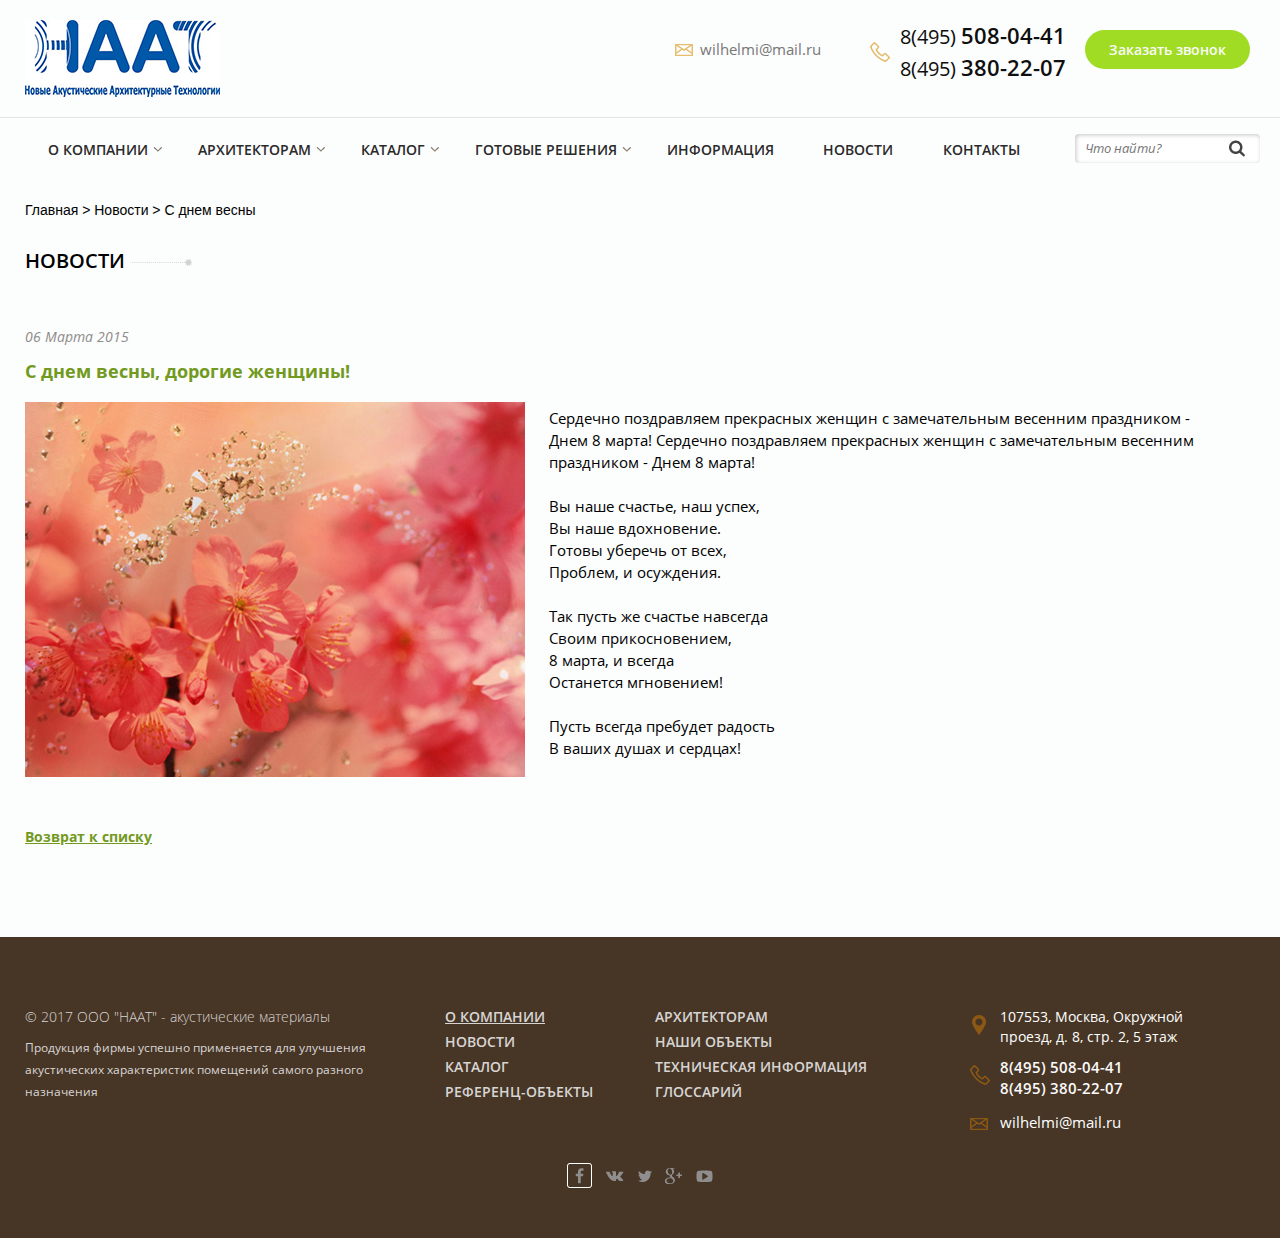
<file: news_item.html>
<!DOCTYPE html>
<html lang="ru">
<head>
	<meta charset="UTF-8">
	<title>Haat</title>
	<link rel="stylesheet" href="css/style.css">
	<link rel="stylesheet" href="css/fonts.css">
	<link rel="stylesheet" href="css/media.css">
	<link rel="stylesheet" href="js/bootstrap-1230/css/bootstrap.min.css">
	<link rel="stylesheet" href="js/bootstrap-1230/css/bootstrap-theme.min.css">
	<link rel="stylesheet" href="js/owl.carousel.min/owl.theme.default.min.css">
	<link rel="stylesheet" href="js/owl.carousel.min/owl.carousel.min.css">
	<link rel="stylesheet" href="js/magnific-popup/magnific-popup.css">
	<link rel="stylesheet" href="js/font-awesome.min.css">

</head>
<body>
	<div class="wrapper">
		<div class="main_content">
			<div class="header">
				<div class="header-top">
					<div class="container">
						<div class="row">
							<div class="col-lg-6 col-md-4 col-sm-12">
								<div class="logo"><a href="#"><img src="img/logo.png" alt=""></a></div>
							</div>
							<div class="col-lg-6 col-md-8 col-sm-12">
								<div class="mail">
									<a href="mailto:wilhelmi@mail.ru">wilhelmi@mail.ru</a>
								</div>
								<div class="phone">
									<p>8(495) <span>508-04-41</span></p>
									<p>8(495) <span>380-22-07</span></p>
								</div>
								<a href="#popup-block" class="btn-popup">Заказать звонок</a>
								<div class="hidden">
									<div id="popup-block">
										<form action="" method="post" class="popup-block">
											<h3>Заказать <br> обратный звонок</h3>
											<p class="popup-descr">Введите ваше имя и телефон. <br>
											Специалист компании НААТ свяжется с вами, <br>
											чтобы ответить на ваши вопросы.</p>
											<label>Введите Ваше имя</label>
											<input type="text" placeholder="Петр Иванов">
											<label>Введите Ваш телефон</label>
											<input type="text" class="popup-phone" value="+8">
											<input type="text" class="popup-phone" placeholder="123">
											<input type="text" class="popup-phone popup-phone-l" placeholder="3377775">
											<button class="btn">Заказать звонок</button>
											<p>или позвоните нам по телефону</p>
											<p class="popup-phone2">+8 (495) 508-04-41 или +8 (495) 380-22-07</p>
										</form>
									</div>
								</div>
							</div>
						</div>
					</div>
				</div>
				<div class="header-top2">
					<div class="container">
						<div class="row">
							<div class="col-lg-5 col-md-3 col-sm-12">
								<div class="logo"><a href="#"><img src="img/logo-m.png" alt=""></a></div>
							</div>
							<div class="col-lg-7 col-md-9 col-sm-12">
								<div class="mail">
									<a href="mailto:wilhelmi@mail.ru">wilhelmi@mail.ru</a>
								</div>
								<div class="phone">
									<p>8(495) <span>508-04-41</span> 8(495) <span>380-22-07</span></p>
								</div>
								<a href="#popup-block" class="btn-popup">Заказать звонок</a>
							</div>
						</div>
					</div>
				</div>
				<div class="header-menu">
					<div class="container">
						<div class="row">
							<div class="col-lg-10 col-md-12">
								<ul class="menu">
									<li><a class="active" href="#">О компании</a></li>
									<li><a class="active" href="#">Архитекторам</a></li>
									<li><a class="active" href="#">Каталог</a>
										<div class="menu-s">
											<ul class="menu-second">
												<li><a href="#">Акустические панели</a></li>
												<li><a href="#">Шпонированные огнестойкие панели</a></li>
												<li><a href="#">Декоративные панели</a></li>
												<li><a href="#">Натуральные природные материалы</a></li>
												<li><a href="#">Криволинейные поверхности</a></li>
												<li><a href="#">Потолочные паруса</a></li>
												<li><a href="#">Потолочные баффели</a></li>
												<li><a href="#">Стеновые баффели</a></li>
												<li><a href="#">Рельефные панели</a></li>
												<li><a href="#">Металлические панели</a>
													<ul class="menu-third">
														<li><a href="#">Mikropor M</a></li>
													</ul>
												</li>
												<li><a href="#">Подвесные потолки AMF</a>
													<ul class="menu-third">
														<li><a href="#">Makropor L</a></li>
													</ul>
												</li>
												<li><a href="#">Светодиодные решения</a>
													<ul class="menu-third">
														<li><a href="#">Streckmetall</a></li>
													</ul>
												</li>
												<li><a href="#">Светодиодные решения</a></li>
											</ul>
										</div>
									</li>
									<li><a class="active" href="#">Готовые решения</a>
										<div class="menu-s menu-no-arrow">
											<ul class="menu-second">
												<li><a href="#">Для концертных залов и театров</a></li>
												<li><a href="#">Для домашних кинотеатров и комнат прослушивания музыки</a></li>
												<li><a href="#">Для общественных зон</a></li>
												<li><a href="#">Для офисов</a></li>
												<li><a href="#">Для спортивных объектов</a></li>
												<li><a href="#">Для бассейнов</a></li>
												<li><a href="#">Для тиров</a></li>
												<li><a href="#">Для вокзалов и аэропортов</a></li>
												<li><a href="#">Для школ и детских садов</a></li>
												<li><a href="#">Для медицинских учреждений</a>
											</ul>
											<ul class="menu-second menu-second-right">
												<li><a href="#">Для концертных залов и театров</a></li>
												<li><a href="#">Для домашних кинотеатров и комнат прослушивания музыки</a></li>
												<li><a href="#">Для общественных зон</a></li>
												<li><a href="#">Для офисов</a></li>
												<li><a href="#">Для спортивных объектов</a></li>
												<li><a href="#">Для бассейнов</a></li>
												<li><a href="#">Для тиров</a></li>
												<li><a href="#">Для вокзалов и аэропортов</a></li>
												<li><a href="#">Для школ и детских садов</a></li>
												<li><a href="#">Для медицинских учреждений</a>
											</ul>
										</div>
									</li>
									<li><a href="#">Информация</a></li>
									<li><a href="#">Новости</a></li>
									<li><a href="#">Контакты</a></li>
								</ul>
								<button class="toggle_mnu" onclick="toggleCP()">
									<span class="sandwich">
										<span class="sw-topper"></span>
										<span class="sw-bottom"></span>
										<span class="sw-footer"></span>
									</span>
								</button>
								<ul class="nav">
									<li><a class="active" href="#">О компании</a></li>
									<li><a class="active" href="#">Архитекторам</a></li>
									<li><a class="active" href="#">Каталог</a></li>
									<li><a class="active" href="#">Готовые решения</a></li>
									<li><a href="#">Информация</a></li>
									<li><a href="#">Новости</a></li>
									<li><a href="#">Контакты</a></li>
								</ul>
							</div>
							<div class="col-lg-2 col-md-12">
								<div class="search-wrap">
									<input type="search" placeholder="Что найти?" class="search">
									<button class="btn-search"></button>
								</div>
							</div>
						</div>
					</div>
				</div>
			</div>
			<section class="sec-content news">
				<div class="container">
					<div class="row">
						<div class="col-md-12">
							<div class="breadcrumbs">
								<a href="#">Главная</a>
								<a href="#">> Новости</a>
								<a href="#">> С днем весны</a> 
							</div>
						</div>
						<div class="col-md-12">
							<h2>Новости<span class="right-line"></span></h2>
						</div>
						<div class="col-md-12">
							<div class="news-item-l">
								<div class="news-date">06 Марта 2015</div>
								<h4>С днем весны, дорогие женщины!</h4>
								<div class="news-img-l">
									<a href="img/news-img1-l.jpg" class="obj-item"><img src="img/news-img1-l.jpg" alt=""></a>
								</div>
								<div class="news-text-l">
									<p>Сердечно поздравляем прекрасных женщин с замечательным весенним праздником - Днем 8 марта!
									Сердечно поздравляем прекрасных женщин с замечательным весенним <br>
									праздником - Днем 8 марта! <br><br>
									Вы наше счастье, наш успех, <br>
									Вы наше вдохновение. <br>
									Готовы уберечь от всех, <br>
									Проблем, и осуждения. <br><br>
									Так пусть же счастье навсегда <br>
									Своим прикосновением, <br>
									8 марта, и всегда <br>
									Останется мгновением! <br><br>
									Пусть всегда пребудет радость <br>
									В ваших душах и сердцах!</p>
								</div>
							</div>
						</div>
						
					</div>
					<div class="row">
						<div class="col-md-2 col-sm-12">
							<a href="#" class="link-home link-back">Возврат к списку</a>
						</div>
					</div>
				</div>
			</section>
		</div>
		<div class="footer">
			<div class="container">
				<div class="row">
					<div class="col-md-4 col-sm-12">
						<p class="copy">&copy; 2017 ООО "НААТ" - акустические материалы</p>
						<p class="footer-descr">Продукция фирмы успешно применяется для улучшения акустических характеристик помещений самого разного назначения</p>
					</div>
					<div class="col-md-2 col-sm-6">
						<ul class="footer-menu">
							<li><a href="#" class="f-active">О компании</a></li>
							<li><a href="#">Новости</a></li>
							<li><a href="#">Каталог</a></li>
							<li><a href="#">Референц-объекты</a></li>
						</ul>
					</div>
					<div class="col-md-3 col-sm-6">
						<ul class="footer-menu">
							<li><a href="#">Архитекторам</a></li>
							<li><a href="#">наши объекты</a></li>
							<li><a href="#">Техническая информация</a></li>
							<li><a href="#">Глоссарий</a></li>
						</ul>
					</div>
					<div class="col-md-3 col-sm-6">
						<div class="footer-address-wrap">
							<div class="footer-address">
								<p>107553, Москва, Окружной проезд, д. 8, стр. 2, 5 этаж</p>
							</div>
							<div class="footer-phone">
								<p>8(495) 508-04-41</p>
								<p>8(495) 380-22-07</p>
							</div>
							<div class="footer-mail">
								<a href="mailto:wilhelmi@mail.ru">wilhelmi@mail.ru</a>
							</div>
						</div>
					</div>
				</div>
				<div class="row">
					<div class="col-md-12">
						<div class="footer-social">
							<ul>
								<li><a href="#"><img src="img/facebook.png" alt=""></a></li>
								<li><a href="#"><img src="img/vk.png" alt=""></a></li>
								<li><a href="#"><img src="img/twitter.png" alt=""></a></li>
								<li><a href="#"><img src="img/google.png" alt=""></a></li>
								<li><a href="#"><img src="img/youtube.png" alt=""></a></li>
							</ul>
						</div>
					</div>
				</div>
			</div>
		</div>
	</div>

	
	<script src="js/jquery-3.2.1.js"></script>
	<script src="js/bootstrap-1230/js/bootstrap.min.js"></script>
	<script src="js/owl.carousel.min/owl.carousel.min.js"></script>
	<script src="js/magnific-popup/jquery.magnific-popup.min.js"></script>
	<script src="js/script.js"></script>
</body>
</html>
</file>
<file: css/fonts.css>
/* font-family: "OpenSansSemiBold"; */
@font-face {
    font-family: "OpenSansSemiBold";
    src: url("../fonts/OpenSansSemiBold/OpenSansSemiBold.eot");
    src: url("../fonts/OpenSansSemiBold/OpenSansSemiBold.eot?#iefix")format("embedded-opentype"),
    url("../fonts/OpenSansSemiBold/OpenSansSemiBold.woff") format("woff"),
    url("../fonts/OpenSansSemiBold/OpenSansSemiBold.ttf") format("truetype");
    font-style: normal;
    font-weight: normal;
}
/* font-family: "OpenSansRegular"; */
@font-face {
    font-family: "OpenSansRegular";
    src: url("../fonts/OpenSansRegular/OpenSansRegular.eot");
    src: url("../fonts/OpenSansRegular/OpenSansRegular.eot?#iefix")format("embedded-opentype"),
    url("../fonts/OpenSansRegular/OpenSansRegular.woff") format("woff"),
    url("../fonts/OpenSansRegular/OpenSansRegular.ttf") format("truetype");
    font-style: normal;
    font-weight: normal;
}
/* font-family: "OpenSansSemiBold"; */
@font-face {
    font-family: "OpenSansSemiBold";
    src: url("../fonts/OpenSansSemiBold/OpenSansSemiBold.eot");
    src: url("../fonts/OpenSansSemiBold/OpenSansSemiBold.eot?#iefix")format("embedded-opentype"),
    url("../fonts/OpenSansSemiBold/OpenSansSemiBold.woff") format("woff"),
    url("../fonts/OpenSansSemiBold/OpenSansSemiBold.ttf") format("truetype");
    font-style: normal;
    font-weight: normal;
}
/* font-family: "OpenSansItalic"; */
@font-face {
    font-family: "OpenSansItalic";
    src: url("../fonts/OpenSansItalic/OpenSansItalic.eot");
    src: url("../fonts/OpenSansItalic/OpenSansItalic.eot?#iefix")format("embedded-opentype"),
    url("../fonts/OpenSansItalic/OpenSansItalic.woff") format("woff"),
    url("../fonts/OpenSansItalic/OpenSansItalic.ttf") format("truetype");
    font-style: normal;
    font-weight: normal;
}
/* font-family: "OpenSansExtraBold"; */
@font-face {
    font-family: "OpenSansExtraBold";
    src: url("../fonts/OpenSansExtraBold/OpenSansExtraBold.eot");
    src: url("../fonts/OpenSansExtraBold/OpenSansExtraBold.eot?#iefix")format("embedded-opentype"),
    url("../fonts/OpenSansExtraBold/OpenSansExtraBold.woff") format("woff"),
    url("../fonts/OpenSansExtraBold/OpenSansExtraBold.ttf") format("truetype");
    font-style: normal;
    font-weight: normal;
}
/* font-family: "OpenSansBold"; */
@font-face {
    font-family: "OpenSansBold";
    src: url("../fonts/OpenSansBold/OpenSansBold.eot");
    src: url("../fonts/OpenSansBold/OpenSansBold.eot?#iefix")format("embedded-opentype"),
    url("../fonts/OpenSansBold/OpenSansBold.woff") format("woff"),
    url("../fonts/OpenSansBold/OpenSansBold.ttf") format("truetype");
    font-style: normal;
    font-weight: normal;
}
/* font-family: "MyriadProRegular"; */
@font-face {
    font-family: "MyriadProRegular";
    src: url("../fonts/MyriadProRegular/MyriadProRegular.eot");
    src: url("../fonts/MyriadProRegular/MyriadProRegular.eot?#iefix")format("embedded-opentype"),
    url("../fonts/MyriadProRegular/MyriadProRegular.woff") format("woff"),
    url("../fonts/MyriadProRegular/MyriadProRegular.ttf") format("truetype");
    font-style: normal;
    font-weight: normal;
}
/* font-family: "MyriadProSemiBold"; */
@font-face {
    font-family: "MyriadProSemiBold";
    src: url("../fonts/MyriadProSemiBold/MyriadProSemiBold.eot");
    src: url("../fonts/MyriadProSemiBold/MyriadProSemiBold.eot?#iefix")format("embedded-opentype"),
    url("../fonts/MyriadProSemiBold/MyriadProSemiBold.woff") format("woff"),
    url("../fonts/MyriadProSemiBold/MyriadProSemiBold.ttf") format("truetype");
    font-style: normal;
    font-weight: normal;
}
/* font-family: "OpenSansLight"; */
@font-face {
    font-family: "OpenSansLight";
    src: url("../fonts/OpenSansLight/OpenSansLight.eot");
    src: url("../fonts/OpenSansLight/OpenSansLight.eot?#iefix")format("embedded-opentype"),
    url("../fonts/OpenSansLight/OpenSansLight.woff") format("woff"),
    url("../fonts/OpenSansLight/OpenSansLight.ttf") format("truetype");
    font-style: normal;
    font-weight: normal;
}
</file>
<file: css/media.css>
/*==========  Desktop First Method  ==========*/
@media only screen and (max-width : 1300px) {
	.owl-main .owl-dots{
		left: 53%;
	}
}
/* Large Devices, Wide Screens */
@media only screen and (max-width : 1200px) {
	.sec-2 .sec-2-item{
		margin-top: 30px;
	}
	.sc-gotov-item{
		text-align: center;
	}
	.sc-gotov-inner-item{
		text-align: center;
	}
	.object-wrap{
		text-align: center;
	}
	.news-text{
		width: 60%;
	}
	.news-text-l{
		width: 40%;
	}
	.menu > li{
		padding: 22px 17px 15px;
	}
	.menu{
		text-align: center;
	}
	.search-wrap{
		margin: 16px auto;
	}
	.slide-item{
		max-width: 120px;
	}
	.material-table-2{
		overflow: scroll;
		width: 100%;
	}
	.menu-s{
		margin-left: -98px;
	}
	.menu-s.menu-no-arrow{
		margin-left: -20px;
	}
}

/* Medium Devices, Desktops */
@media only screen and (max-width : 992px) {
	.sec-7 .sec-2-item{
		margin: 30px auto 80px;
	}
	.sec-4-text {
	    margin-bottom: 30px;
	}
	.sec-2-item{
		margin: 30px auto;
	}
	.header-top{
		text-align: center;
	}
	.header-top2{
		text-align: center;
	}
	.logo{
		margin-bottom: 30px;
	}
	.sec-3-item{
		text-align: center;
	}
	.sec-8-item{
		margin-bottom: 60px;
	}
	.header-top2 .logo{
		margin: 0 auto 10px;
	}
	.footer-address-wrap{
		text-align: left;
		margin-top: 30px;
	}
	.form-contact{
		margin: 30px auto 50px;
	}
	.news-item{
		text-align: center;
	}
	.news-text{
		margin-top: 20px;
		width: 100%;
		margin-left: 0;
	}
	.news-text-l{
		width: 100%;
	}
	.news-item-l{
		text-align: center;
	}
	.header-top2{
		display: none!important;
	}
	.menu{
		display: none;
	}
	.toggle_mnu{
		display: block;
	}
	.owl-text p.owl-text-b{
		font-size: 44px;
	}
	.owl-text p.owl-text-s{
		font-size: 36px;
	}
	.owl-text p{
		font-size: 33px;
	}
	.owl-text{
		left: 0;
		top: 100px;
	}
	.owl-main .owl-dots{
		left: 48%;
	}
	.slide-item{
		max-width: 90px;
	}
	.material-item{
		float: none;
		margin-bottom: 20px;
	}
	.material-charachter{
		overflow: scroll;
		width: 100%;
	}
	.material-table{
		overflow: scroll;
		width: 100%;
	}
}

/* Small Devices, Tablets */
@media only screen and (max-width : 768px) {

	.sec-4{
		text-align: center;
	}
	.header-top2 .btn-popup{
		display: block;
		width: 150px;
		padding: 8px 17px;
		margin: 10px auto 0;
	}
	.owl-main .owl-dots{
		left: 45%;
	}
	.owl-brand .owl-prev{
		bottom: 50%;
	}
	.owl-brand .owl-next{
		bottom: 50%;
	}
	.slide-item{
		margin: 0 auto 20px;
		display: block;
		max-width: 120px;
	}
}

/* Extra Small Devices, Phones */
@media only screen and (max-width : 640px) {
	.header-top .btn-popup{
		display: block;
		margin: 10px auto;
	}
}
/* Extra Small Devices, Phones */
@media only screen and (max-width : 580px) {
	.header-top2{
		text-align: center;
	}
	.header-top2 .phone{
		margin-top: 5px;
		margin-bottom: 5px;
	}
}
/* Extra Small Devices, Phones */
@media only screen and (max-width : 480px) {
}

/* Custom, iPhone Retina */
@media only screen and (max-width : 320px) {

}


/*==========  Mobile First Method  ==========*/

/* Custom, iPhone Retina */
@media only screen and (min-width : 320px) {

}

/* Extra Small Devices, Phones */
@media only screen and (min-width : 480px) {
}

/* Small Devices, Tablets */
@media only screen and (min-width : 768px) {
	
}

/* Medium Devices, Desktops */
@media only screen and (min-width : 992px) {
	.nav{
		display: none!important;
	}
}

/* Large Devices, Wide Screens */
@media only screen and (min-width : 1200px) {

}
</file>
<file: css/style.css>
@import url("https://netdna.bootstrapcdn.com/font-awesome/4.1.0/css/font-awesome.min.css");
html, body{
	margin: 0;
	padding: 0;
	color: #0f0f0f!important;
	font-family: "OpenSansSemiBold", sans-serif;
	font-size: 14px;
	background: #fcfdfd!important;
	height: 100%;
}
.wrapper{
	display: -webkit-flex;
	display: -moz-flex;
	display: -ms-flex;
	display: -o-flex;
	display: flex;
	min-height: 100%;
	flex-direction: column;
}
.main_content {
	flex: 1;
}
a, button, input{
	outline: none!important;
}
.header-top2{
	background: #fafafa;
	position: fixed;
	top: 0;
	width: 100%;
	display: none;
	z-index: 999;
	padding: 10px 0 5px;
	-webkit-box-shadow: 1px 1px 5px 0px rgba(0,0,0,0.3);
	-moz-box-shadow: 1px 1px 5px 0px rgba(0,0,0,0.3);
	box-shadow: 1px 1px 5px 0px rgba(0,0,0,0.3);
}
.header-top2.header-visible{
	display: block;
}
.header-top2 .logo{
	width: 80px;
}
.header-top2 .mail a{
	color: #060606;
}
.header-top2 .phone p{
	font-size: 16px;
}
.header-top2 .phone p span{
	font-size: 18px;
}
.header-top2 .phone:before{
	top: 5px;
}
.header-top2 .btn-popup{
	width: 135px;
	height: 35px;
	font-size: 13px;
	padding: 8px 14px;
}
.header-top2 .logo img{
	width: 100%;
}
.header-top{
	padding: 20px 0;
}
.mail{
	display: inline-block;
	position: relative;
	padding-left: 25px;
	margin-left: 20px;
}
.mail a{
	color: #797878;
	font-size: 15px;
	font-family: "OpenSansRegular";
}
.mail:before{
	position: absolute;
	content: "";
	width: 18px;
	height: 12px;
	background: url(../img/mail.png);
	top: 5px;
	left: 0;
}
.mail a:hover{
	color: #797878;
	text-decoration: none;
}
.phone p span{
	font-size: 22px;
	font-family: "OpenSansSemiBold";
}
.phone p{
	font-size: 20px;
	font-family: "OpenSansRegular";
	margin: 0;
}
.phone{
	position: relative;
	padding-left: 30px;
	display: inline-block;
	vertical-align: middle;
	margin-left: 45px;
	margin-right: 15px;
}
.phone:before{
	position: absolute;
	content: "";
	width: 20px;
	height: 20px;
	background: url(../img/phone.png);
	top: 22px;
	left: 0;
}
.btn{
	font-family: "OpenSansSemiBold";
	font-size: 17px!important;
	color: #fbfbfa;
	background: #81c71f;
	border-bottom: 2px solid #60a10b!important;
	border: none;
	border-radius: 50px!important;
	width: 100%;
	height: 50px;
	margin-bottom: 10px!important;
	padding: 11px 12px!important;
}
.btn-popup{
	font-family: "OpenSansSemiBold";
	font-size: 14px;
	color: #fbfbfa;
	background: #a0dc24;
	border-bottom: 2px solid #60a10b;
	border: none;
	border-radius: 50px;
	padding: 10px 24px;
	width: 166px;
	height: 43px;
	outline: none!important;
}
.btn-popup:hover,
.btn:hover{
	background: #8cbb2b;
	color: #fbfbfa!important;
	transition: all .2s ease;
}
.btn-popup:hover,
.btn-popup:focus{
	color: #fbfbfa;
	text-decoration: none;
}
.header-menu{
	border-top: 1px solid #e5e5e5;
}
.nav li a{
	text-transform: uppercase;
	color: #2b2a2a;
	font-family: "OpenSansSemiBold";
	font-size: 14px;
}
.nav li:hover{
	background: #e8bc6d!important;
}
.menu{
	padding: 0;
	margin: 0;
}
.menu > li{
	display: inline-block;
	padding: 22px 23px 15px;
}
.menu li a{
	text-transform: uppercase;
	color: #2b2a2a;
	font-family: "OpenSansSemiBold";
	font-size: 14px;
}
.menu li:hover a{
	text-decoration: none;
}
.menu li a.active{
	position: relative;
}
.menu li:hover{
	background: #e8bc6d;
}
.menu li:hover .menu-s{
	display: block;
}
.menu li a.active:after{
	position: absolute;
	content: "";
	width: 9px;
	height: 6px;
	background: url(../img/arrow-down.png);
	top: 6px;
    right: -14px;
}
.menu-second{
	background: #e8bc6d;
	margin: 0;
	padding: 15px 0;
	-webkit-box-shadow: 4px 13px 18px 0px rgba(0,0,0,0.4);
	-moz-box-shadow: 4px 13px 18px 0px rgba(0,0,0,0.4);
	box-shadow: 4px 13px 18px 0px rgba(0,0,0,0.4);
	margin-left: -4px;
    margin-top: 15px;
    z-index: 9999;
    display: inline-block;
}
.menu-second > li{
	list-style-type: none;
	padding: 7px 0 7px 30px;
	margin-left: -5px;
	margin-right: 10px;
	text-align: left;
	position: relative;
}
.menu-second > li > a{
	text-transform: capitalize;
	position: relative;
	display: inline-block;
	width: 300px;
}
.menu-second > li > a:after{
	position: absolute;
	content: "";
	width: 6px;
	height: 10px;
	background: url(../img/arrow-right.png);
	top: 6px;
    right: 10px;
}
.menu-second li:hover{
	background: #fbe2b5;
	position: relative;
}
.menu-second li:hover:after{
	position: absolute;
	content: "";
	width: 6px;
	height: 4px;
	background: url(../img/corner.png);
	top: -3px;
    left: 0px;
}
.menu-third{
	display: inline-block;
	margin: 0;
	padding: 0 30px 0 10px;
}
.menu-third li{
	list-style-type: none;
}
.menu-s{
	position: absolute;
	z-index: 999;
	display: none;
	width: 650px;
	margin-left: -19px;
}
.menu-no-arrow .menu-second > li > a:after{
	display: none;
}
.menu-no-arrow .menu-second{
	width: 320px;
}
.menu-s .menu-second{
	-webkit-box-shadow: 12px 13px 18px 0px rgba(0,0,0,0.4);
	-moz-box-shadow: 12px 13px 18px 0px rgba(0,0,0,0.4);
	box-shadow: 12px 13px 18px 0px rgba(0,0,0,0.4);
}
.menu-second-right.menu-second > li{
	border-left: 1px solid #d0a76e;
}
.search-wrap{
	width: 185px;
	position: relative;
	margin-top: 16px;
}
.search{
	font-size: 13px;
	color: #464545;
	font-family: "OpenSansItalic";
	width: 100%;
	padding: 5px 10px;
	border: none;
	border-radius: 4px;
	-webkit-box-shadow: inset 1px 1px 4px 0px rgba(0,0,0,0.23);
	-moz-box-shadow: inset 1px 1px 4px 0px rgba(0,0,0,0.23);
	box-shadow: inset 1px 1px 4px 0px rgba(0,0,0,0.23);
}
.btn-search{
	background: url(../img/search.png) no-repeat;
	width: 16px;
	height: 17px;
	border: none;
	position: absolute;
	top: 6px;
    right: 15px;
}
.owl-carousel{
	position: relative;
}
.img-wrap{
	position: relative;
}
.owl-carousel .owl-item img{
	width: auto;
}
.img-wrap:after{
	position: absolute;
	content: "";
	width: 100%;
	height: 100%;
	top: 0;
	left: 0;
	background: url(../img/opacity.png);
}
.slide{
	position: relative;
}
.owl-next,
.owl-prev{
	position: absolute;
}
.owl-prev{
	background: url(../img/arrow-left-slide.png) no-repeat;
	width: 38px;
	height: 36px;
	bottom: 40%;
	right: 18px;
}
.owl-next{
	background: url(../img/arrow-right-slide.png) no-repeat;
	width: 38px;
	height: 36px;
	bottom: 50%;
	right: 18px;
}
.owl-text{
	position: absolute;
	top: 180px;
    left: 126px;
	text-align: center;
}
.owl-text p{
	font-family: "OpenSansSemiBold";
	font-size: 37px;
	color: #fffdfc;
}
.owl-text p.owl-text-s{
	font-size: 40px;
}
.owl-text p.owl-text-b{
	font-size: 47px;
	font-family: "OpenSansExtraBold";
}
.owl-main .owl-dots{
	position: absolute;
	bottom: 10%;
	left: 50%;
	text-align: center;
}
.owl-main .owl-dot{
	width: 9px;
	height: 9px;
	background: transparent;
	border: 2px solid #fdfdfd;
	display: inline-block;
	margin-right: 8px;
	border-radius: 50%;
}
.owl-main .owl-dot.active{
	background: #fdfdfd;
}
.btn2{
	font-family: "OpenSansSemiBold";
	font-size: 17px;
	color: #fffdfc;
	background: #b49070;
	border-bottom: 2px solid #866246!important;
	border: none;
	border-radius: 50px!important;
	width: 217px;
	height: 60px;
	margin: 30px 0 130px;
}
.btn2:hover{
	background: #a77e59;
	transition: all .2s ease;
}
.sec-2{
	padding: 55px 0;
}
.figure-after{
	display: inline-block;
	margin-left: 10px;
}
.figure-after p{
	font-size: 26px;
	text-transform: uppercase;
	font-family: "OpenSansBold";
	margin: 0;
}
.figure-after p span{
	font-size: 28px;
	font-family: "OpenSansSemiBold";
}
.figure{
	color: #d1d2d4;
	font-size: 69px;
	font-family: "OpenSansRegular";
	display: inline-block;
	position: relative;
	z-index: 1;
}
.sec-2-top{
	font-size: 14px;
	font-family: "OpenSansSemiBold";
	line-height: 18px;
	position: relative;
	padding-bottom: 7px;
	max-width: 660px;
	padding-top: 30px;
}
.sec-2-top:after{
	position: absolute;
	content: "";
	background: #353434;
	width: 45px;
	height: 3px;
	bottom: 0;
	left: 0;
}
.sec-2-item{
	width: 395px;
	position: relative;
}
.sec-2-item-img img{
	width: 100%;
}
.sec-2-item-text{
	position: absolute;
	bottom: 0;
	left: 0;
	background-color: rgba(86, 70, 53, 0.89);
	width: 100%;
    padding: 12px 0 10px;
    text-align: center;
}
.sec-2-item-text p{
	font-family: "OpenSansRegular";
	color: #e8bc6d;
	font-size: 21px;
}
.sec-2-item:hover .sec-2-item-text{
	width: 100%;
	height: 100%;
	padding-top: 60px;
}
.sec-2-item:hover .btn-hidden{
	display: block;
	margin: 35px auto;
}
.btn-hidden{
	text-align: center;
	font-family: "OpenSansSemiBold";
	font-size: 14px;
	color: #fdfbfb;
	background: transparent;
	border: 2px solid #fdfdfc!important;
	border: none;
	border-radius: 50px!important;
	padding: 13px 33px;
	margin-top: 35px;
	display: none;
}
.btn-hidden:hover,
.btn-sec-5:hover{
	color: #e8bc6d;
	border: 2px solid #e8bc6d!important;
	transition: all .2s ease;
}
.sec-3{
	background: #efefef;
	padding: 39px 0 70px;
}
.sec-3-figure{
	text-align: right;
}
.sec-3-figure .figure-after {
    vertical-align: 50%;
    margin-right: 10px;
}
.sec-3-item{
	margin-bottom: 25px;
}
.sec-3-item h3{
	font-size: 20px;
	font-family: "OpenSansSemiBold";
}
.sec-3-item p{
	font-size: 15px;
	font-family: "OpenSansRegular";
	line-height: 25px;
	margin-top: 15px;
}
.sec-3-text{
    display: inline-block;
    max-width: 300px;
    vertical-align: top;
    margin-left: 30px;
    text-align: left;
}
.sec-3-img{
	display: inline-block;
	width: 45px;
	margin-top: 110px;
}
.sec-4{
	padding: 50px 0 100px;
	background: url(../img/bg4.jpg);
	color: #fefcfc;
	background-size: cover;
}
.sec-4-figure .figure{
	display: block;
	color: #eed2a6;
	font-size: 89px;
	margin-top: 30px;
    margin-left: 60px;
}
.sec-4-text p{
	font-size: 14px;
	line-height: 25px;
	color: #fefdfd;
	font-family: "OpenSansSemiBold";
}
.sec-4-count{
	font-family: "OpenSansSemiBold";
	width: 230px;
	text-align: center;
	display: inline-block;
	margin-right: 30px;
}
.sec-4-count p span{
	font-size: 54px;
	font-family: "OpenSansBold";
}
.sec-4-count p{
	font-size: 16px;
}
.sec-5{
	padding: 40px 0;
	background: #fcfdfd;
}
.sec-5-wrap{
	height: 300px;
	width: 395px;
	margin: 0 auto;
}
.sec-5-item-text{
	position: absolute;
	bottom: 0;
	left: 0;
	width: 100%;
    text-align: center;
}
.btn-sec-5{
	text-align: center;
	font-family: "OpenSansSemiBold";
	font-size: 14px;
	color: #fdfbfb;
	background: transparent;
	border: 2px solid #fdfdfc!important;
	border: none;
	border-radius: 50px!important;
	padding: 13px 33px;
	margin-bottom: 70px;
}
.sec-5-descr{
	color: #3d3d3d;
	font-size: 16px;
	font-family: "OpenSansRegular";
	text-transform: uppercase;
	margin-top: 30px;
	text-align: center;
}
.sec-5-all{
	text-align: center;
	font-family: "OpenSansSemiBold";
	font-size: 14px;
	color: #8c5633;
	background: transparent;
	border: 2px solid #8c5633!important;
	border: none;
	border-radius: 50px!important;
	padding: 14px 45px;
	display: block;
    margin: 40px auto 0;
}
.sec-5-all:hover,
.btn4:hover{
	color: #ce936d;
	border: 2px solid #ce936d!important;
	transition: all .2s ease;
}
.sec-6{
	padding: 50px 0;
	background: #efefef;
}
.sec-6-figure .figure-after{
	vertical-align: 50%;
}
.sec-7{
	padding: 50px 0;
	background: #fcfdfd;
}
.sec-7 .sec-2-item{
	margin-top: 40px;
}
.sec-7-text{
	text-align: center;
	color: #040404;
}
.sec-7-text h3{
	font-size: 20px;
	font-family: "OpenSansSemiBold";
	margin-bottom: 15px;
}
.sec-7-text p{
	font-size: 16px;
	font-family: "OpenSansRegular";
	line-height: 23px;
	margin-bottom: 30px;
}
.date{
	display: inline-block;
	margin-right: 15px;
	color: #92908f;
	font-size: 14px;
	font-family: "OpenSansSemiBold";
}
.count{
	background: url(../img/eye.png) no-repeat center left;
	padding-left: 20px;
	display: inline-block;
	color: #92908f;
	font-size: 14px;
	font-family: "OpenSansSemiBold";
	font-family: "MyriadProRegular";
}
.read-more{
	float: right;
}
.read-more a{
	background: url(../img/read-more.png) no-repeat center right;
	padding-right: 10px;
	font-size: 14px;
	color: #696867;
	font-family: "MyriadProSemiBold";
}
.sec-7-wrap{
	padding: 0 10px;
}
.sec-8{
	padding: 0px 0 115px;
	background: #fcfdfd;
}
.sec-8-item{
	color: #0f0f0f;
	margin-left: 100px;
}
.sec-8-item h4{
	font-size: 16px;
	font-family: "OpenSansBold";
	line-height: 25px;
	margin-bottom: 30px;
}
.sec-8-item p{
	font-size: 14px;
	font-family: "OpenSansSemiBold";
	line-height: 25px;
}
.footer{
	background: #473625;
	padding: 70px 0 40px;
	color: #d7d4d4;
}
.copy{
	font-family: "OpenSansLight";
	font-size: 14px;
}
.footer-descr{
	font-size: 12px;
	line-height: 22px;
	font-family: "OpenSansRegular";
}
.footer-menu{
	padding: 0;
	text-align: left;
}
.footer-menu li{
	list-style-type: none;
	margin-bottom: 5px;
}
.footer-menu li a{
	font-size: 14px;
	font-family: "OpenSansSemiBold";
	text-transform: uppercase;
	color: #d7d4d4;
}
.footer-menu li a.f-active,
.footer-menu li a:hover{
	text-decoration: underline;
}
.footer-address{
	color: #fefefe;
	font-size: 14px;
	font-family: "OpenSansRegular";
	width: 240px;
	position: relative;
	padding-left: 30px;
}
.footer-address:before{
	position: absolute;
	content: "";
	background: url(../img/footer-map.png);
	width: 14px;
	height: 20px;
	top: 8px;
	left: 2px;
}
.footer-phone{
	position: relative;
	padding-left: 30px;
}
.footer-phone:before{
	position: absolute;
	content: "";
	background: url(../img/footer-phone.png);
	width: 20px;
	height: 20px;
	top: 8px;
	left: 0;
}
.footer-phone p{
	color: #fbfafa;
	font-size: 15px;
	font-family: "OpenSansSemiBold";
	margin: 0;
}
.footer-mail{
	margin-top: 12px;
	position: relative;
	padding-left: 30px;
}
.footer-mail:before{
	position: absolute;
	content: "";
	background: url(../img/footer-mail.png);
	width: 18px;
	height: 12px;
	top: 6px;
	left: 0;
}
.footer-mail a{
	color: #fefefd;
	font-family: "OpenSansRegular";
	font-size: 15px;
}
.footer-social ul li{
	display: inline-block;
}
.footer-social ul{
	padding: 0;
}
.footer-social{
	text-align: center;
	margin-top: 30px;
}
.footer-social ul li a{
	padding: 0 5px;
}
.slide-item{
	display: inline-block;
	max-width: 240px;
	margin: 0 20px;
}
.owl-brand .owl-prev{
	background: url(../img/arrow-left-owl.png) no-repeat;
	width: 29px;
	height: 53px;
	bottom: 0;
	left: 0;
}
.owl-brand .owl-next{
	background: url(../img/arrow-rightt-owl.png) no-repeat;
	width: 29px;
	height: 53px;
	bottom: 0;
	right: 0;
}
.owl-brand .slide{
	padding: 0 25px;
}
.popup-block h3{
	font-size: 25px;
	font-family: "OpenSansBold";
	line-height: 33px;
	margin: 0 auto;
	text-align: center;
}
.popup-block p{
	font-size: 14px;
	color: #262626;
	line-height: 21px;
	margin: 0 auto;
	text-align: center;
}
.popup-descr{
	padding: 15px 0 25px;
}
.popup-block label{
	font-size: 15px;
	display: block;
}
.popup-block input{
	font-size: 18px;
	color: #7d7c7c;
	border: 1px solid #d5d5d6;
	background: #fefdfd;
	padding: 12px 15px;
	width: 100%;
	text-align: center;
	margin-bottom: 20px;
}
.popup-block input.popup-phone{
	display: inline-block;
	width: 70px;
	margin-right: 5px;
}
.popup-block input.popup-phone-l{
	width: 230px;
	margin-right: 0;
}
#popup-block{
	background: #efefef;
	position: relative;
	max-width: 440px;
	margin: 0 auto;
	padding: 30px 25px 40px;
	font-family: "OpenSansRegular";
	color: #0f0f0f;
}
.popup-phone2{
	font-size: 14px;
	font-family: "OpenSansSemiBold";
}
.mfp-bg{
	background-color: rgba(246, 222, 182, 0.8)!important; 
}
.sec-content{
	padding: 25px 0 90px;
}
.breadcrumbs a{
	color: #010101;
	font-size: 14px;
}
.sec-content h2{
	color: #000;
	font-size: 20px;
	text-transform: uppercase;
	font-family: "OpenSansSemiBold";
	margin-top: 30px;
	margin-bottom: 55px;
}
.right-line{
	background: url(../img/right-line.png);
	width: 62px;
	height: 7px;
	display: inline-block;
    vertical-align: middle;
    margin-left: 5px;
}
.sc-img{
	border: 1px solid #e6e7e7;
	width: 305px;
	height: 225px;
	margin: 0 auto;
}
.sc-img img{
	width: 100%;
}
.sc-text{
	color: #000;
	padding: 0 12px;
}
.sc-text a{
	font-size: 16px;
	font-family: "OpenSansSemiBold";
	text-transform: uppercase;
	text-decoration: underline;
	text-decoration-color: #b9baba; 
	margin: 30px 0 15px;
	color: #000;
	display: block;
}
.sc-text p{
	font-size: 15px;
	font-family: "OpenSansLight";
	line-height: 22px;
	padding: 0 30px;
}
.sc-item{
	text-align: center;
	margin: 0 auto 30px;
	height: 400px;
}
.link-home{
	font-size: 14px;
	color: #729a1f;
	font-family: "OpenSansBold";
	margin-top: 30px;
	display: inline-block;
}
.link-home i{
	margin-right: 10px;
}
.pagynation{
	text-align: center;
	margin-top: 30px;
}
.pagynation ul li{
	display: inline-block;
	padding: 0 10px;
}
.pagynation ul li a{
	font-size: 19px;
	color: #729a1f;
	font-family: "OpenSansSemiBold";
	cursor: pointer;
}
.pagynation ul li a.pagynation-dots{
	font-size: 22px;
	color: #000;
}
.pagynation ul li a:hover,
.pagynation ul li a.active{
	color: #473625;
}
.pagynation ul li a.next{
	font-size: 17px;
	color: #473625;
	font-family: "OpenSansRegular";
	background: #f5f3e8;
	padding: 5px 13px;
}
.pagynation ul li a.next i{
	margin-left: 5px;
}
.sc-gotov-img{
	max-width: 480px;
	display: inline-block;
    margin-right: 30px;
}
.sc-gotov-img img{
	width: 100%;
}
.sc-gotov-text {
    max-width: 715px;
    display: inline-block;
    vertical-align: top;
}
.sc-gotov-text h3{
	text-transform: uppercase;
	font-size: 21px;
	color: #729a1f;
	font-family: "OpenSansSemiBold";
	margin: 30px 0;
}
.sc-gotov-text p{
	font-size: 15px;
	color: #000;
	font-family: "OpenSansRegular";
	line-height: 22px;
	margin-bottom: 20px;
}
.sc-gotov-link{
	color: #729a1f;
	font-size: 15px;
	font-family: "OpenSansItalic";
}
.sc-gotov-link i{
	margin-left: 5px;
}
.sc-gotov-item{
	margin-bottom: 30px;
	border-bottom: 1px solid #d9d9d9;
	padding-bottom: 30px;
}
.link-home-pad{
	margin-top: 100px;
}
.sc-gotov-inner-item p{
	font-size: 17px;
	color: #000;
	font-family: "OpenSansRegular";
	line-height: 25px;
}
.sc-gotov-inner-item .sec-2-item-text p{
	color: #fdfefc;
	font-size: 16px;
	margin: 0;
}
.sc-gotov-inner-item .sec-2-item:hover .sec-2-item-text p{
	color: #e8bc6d;
}
.sc-gotov-inner-item .sec-2-item:hover .sec-2-item-hidden p{
	display: block;
}
.sc-gotov-inner-item .sec-2-item-hidden p{
	font-size: 14px;
	line-height: 22px;
	color: #e8bc6d;
	margin-top: 20px;
	display: none;
}
.sc-gotov-inner-item .sec-2-item{
	margin-top: 25px;
	display: inline-block;
	margin-right: 10px;
}
.sc-gotov-inner-h3{
	font-size: 24px;
	color: #000;
	font-family: "OpenSansRegular";
	margin-top: 50px;
}
.btn4{
	font-family: "OpenSansSemiBold";
	font-size: 14px;
	color: #8c5633;
	background: transparent;
	border: 2px solid #8c5633;
	border-radius: 50px;
	margin-bottom: 10px;
	padding: 15px 25px;
	display: block;
	margin: 70px auto 0;
}
.up_button{
	position: fixed;
    bottom: 20px;
    right: 0;
    cursor: pointer;
    z-index: 999;
}
.pool{
	background: url(../img/bg-pool.jpg);
	height: 350px;
	background-position: center center;
}
.catalog-descr{
	margin-top: 45px;
}
.catalog-descr h4{
	font-size: 20px;
	font-family: "OpenSansRegular";
}
.catalog-descr p{
	font-size: 16px;
}
.catalog-item .sec-2-item{
	width: 350px;
}
.catalog-item .sec-2-item-text p{
	font-size: 17px;
}
.catalog-item .sec-2-item-hidden{
	font-size: 15px;
	padding: 0 20px;
}
.catalog.sec-content h2{
	margin-bottom: 10px;
}
.catalog .pagynation,
.catalog .link-home{
	margin-top: 70px;
}
.contact p{
	font-size: 15px;
	color: #2b2a2a;
	font-family: "OpenSansRegular";
	margin: 0;
	padding-left: 30px;
}
.contact h5{
	font-size: 16px;
	font-family: "OpenSansSemiBold";
	margin: 17px 0 10px;
}
.address-contact{
	position: relative;
}
.address-contact:before {
    position: absolute;
    content: "";
    width: 24px;
    height: 24px;
    background: url(../img/map-contact.png);
    top: 5px;
    left: 0;
}
.time-contact{
	position: relative;
}
.time-contact:before {
    position: absolute;
    content: "";
    width: 25px;
    height: 25px;
    background: url(../img/clock-contact.png);
    top: 50%;
    left: 0;
}
.phone-contact{
	position: relative;
}
.phone-contact:before {
    position: absolute;
    content: "";
    width: 21px;
    height: 21px;
    background: url(../img/phone-contact.png);
    top: 50%;
    left: 0;
}
.consult-contact{
	position: relative;
}
.consult-contact:before {
    position: absolute;
    content: "";
    width: 14px;
    height: 23px;
    background: url(../img/mobile-contact.png);
    top: 50%;
    left: 2px;
}
.consult-contact:after {
    position: absolute;
    content: "";
    width: 18px;
    height: 12px;
    background: url(../img/mail.png);
    top: 83%;
    left: 0;
}
.contact.sec-content h2{
	margin-bottom: 20px;
}
.form-contact{
	color: #252627;
	background: #fff;
	font-family: "OpenSansRegular";
	padding: 70px 45px 10px;
	text-align: center;
	max-width: 425px;
}
.form-contact h4{
	font-size: 22px;
	margin: 0;
}
.form-contact p{
	font-size: 16px;
	margin: 10px 0 15px;
}
.form-contact input{
	font-size: 15px;
	color: #b2b2b2;
	display: block;
	padding: 10px;
	height: 40px;
	border: 1px solid #e2e2e2;
	margin-bottom: 15px;
	width: 100%;
	text-align: center;
	-webkit-box-shadow: inset 3px 3px 5px 0px rgba(42,56,79,0.04);
	-moz-box-shadow: inset 3px 3px 5px 0px rgba(42,56,79,0.04);
	box-shadow: inset 3px 3px 5px 0px rgba(42,56,79,0.04);
}
.btn5{
	font-family: "OpenSansSemiBold";
	font-size: 16px;
	color: #97c140;
	background: transparent;
	border: 2px solid #97c140;
	border-radius: 50px;
	margin-bottom: 10px;
	padding: 13px 63px;
	display: block;
	margin: 0 auto;
}
.btn5:hover{
	color: #a3e026;
	border: 2px solid #a3e026;
	transition: all .2s ease;
}
.map-contact{
	margin-top: 30px;
}
.contact.sec-content{
	padding-bottom: 0;
}
.map{
	position: relative;
}
.overlay{
	background: transparent; 
	position: absolute; 
	width: 100%;
	height: 100%;
	top: 0;
	left: 0;
}
.left-line-main{
	background: url(../img/f-line.png);
	width: 62px;
	height: 7px;
	position: absolute;
	top: 50%;
	left: 50%;
	z-index: -1;
}
.right-line-main{
	background: url(../img/f-line-right.png);
	width: 63px;
	height: 7px;
	position: absolute;
	top: 50%;
	right: 45%;
	z-index: -1;
}
.figure-left{
	margin-left: 20px;
}
.figure-right{
	margin-right: 15px;
}
.bg-material{
	background: url(../img/bg-material.jpg);
	height: 660px;
	background-size: cover;
}
.bg-m-text{
	background-color: rgba(27, 27, 27, 0.29);
	color: #fdfafa;
	max-width: 490px;
	padding: 60px 100px 14px 80px;
	margin-top: 160px;
}
.bg-m-text h2{
	font-size: "OpenSansSemiBold";
	font-size: 39px;
	text-transform: uppercase;
	margin-bottom: 20px;
	margin-top: 0;
}
.bg-m-price{
	font-size: "OpenSansRegular";
	font-size: 24px;
}
.bg-m-size{
	font-size: 28px;
}
.bg-m-up{
	text-transform: uppercase;
}
.bg-m-price sup{
	font-size: "OpenSansSemiBold";
	font-size: 16px;
}
.bg-m-t{
	font-size: 16px;
	font-size: "OpenSansRegular";
	line-height: 23px;
	display: inline-block;
    vertical-align: top;
    margin-left: 5px;
}
.star{
	font-size: 19px;
}
.bg-right{
	margin-left: 50px;
}
.material{
	color: #000;
}
.material p{
	font-size: 15px;
	color: #000;
	font-size: "OpenSansRegular";
	line-height: 22px;
}
.material.sec-content h2{
	margin-bottom: 15px;
}
.material-list{
	margin: 0;
	padding: 0;
	padding-left: 15px;
}
.material h3{
	font-size: 23px;
	margin-bottom: 20px;
}
.material-list li{
	list-style-image: url(../img/list-green.png);
	font-size: 15px;
	margin-bottom: 5px;
}
.ml-text{
	margin-top: 20px;
}
.ml-text span{
	text-decoration: underline;
}
.material-img{
	width: 250px;
	display: inline-block;
}
.material-img img{
	width: 100%;
}
.material-item{
	margin-top: 20px;
	float: right;
}
.material-text{
	display: inline-block;
	width: 270px;
	vertical-align: middle;
}
.material-sec-2{
	margin-top: 45px;
}
.material-sec-2 h4{
	font-size: 15px;
	font-family: "OpenSansSemiBold";
	margin-top: 20px;
    margin-bottom: 15px;
}
.material-sec-2 ol{
	margin: 0;
	padding: 0;
	padding-left: 15px;
}
.material-sec-2 ol li{
	color: #5f5e5e;
	text-decoration: underline;
	font-size: 15px;
	margin-top: 10px;
}
.material-table p{
	font-size: 17px;
	font-family: "OpenSansItalic";
	margin-top: 50px;
	margin-bottom: 20px;
}
.material-table{
	padding-bottom: 50px;
	border-bottom: 1px solid #e2e3e3;
}
table{
	font-size: 15px;
	color: #000;
	font-family: "OpenSansRegular";
	background: #fcfdfd;
	text-align: center;
}
th{
	font-weight: normal;
	background: #e6e7e9;
	border: 1px solid #c3c1c1;
	text-align: center!important;
}
.material-table th,
.material-charachter th{
	padding: 7px 25px!important;
}
.material-table td,
.material-charachter td{
	padding: 7px 25px!important;
}
td{
	border: 1px solid #c3c1c1;
	width: 240px;
}
.material-sec-3{
	padding-top: 20px;
}
.material-table-2 sub{
	font-size: 15px;
}
.mt-2-table th{
	width: 51px;
	padding: 5px 6px!important;
	height: 30px;
	border-top: 1px solid #c3c1c1;
	border-right: 1px solid #c3c1c1;
	border-bottom: none;
	border-left: none;
}
.mt-2-table th:last-child,
.mt-2-table td:last-child{
	border-right: none;
}
.mt-2{
	padding: 0!important;
}
.material-table-2 td{
	color: #767675;
}
.mt-2-table td{
	padding: 7px 10px!important;
	border: none;
	border-right: 1px solid #c3c1c1;
}
.material-table-2{
	margin-bottom: 90px;
}
.graphic img{
	width: 100%;
}
.graphic{
	border-bottom: 1px solid #e2e3e3;
	padding-bottom: 50px;
}
.material-charachter{
	padding-top: 20px;
	border-bottom: 1px solid #e2e3e3;
	padding-bottom: 50px;
	margin-bottom: 30px;
}
.material-charachter td{
	padding: 15px 10px!important;
	width: 0;
	vertical-align: top;
}
.material-list li a{
	color: #000;
	text-decoration: underline;
}
.object .sec-2-item-text p{
	font-size: 16px;
	width: 215px;
    margin: 0 auto;
}
.object .sec-2-item{
	width: 360px;
	display: inline-block;
	margin-right: -3px;
    margin-bottom: 1px;
}
.object .sec-2-item-text{
	height: 60px;
}
.object .sec-2-item-img{
	position: relative;
}
.object .sec-2-item-img:after{
	position: absolute;
	content: "";
	width: 100%;
	height: 100%;
	top: 0;
	left: 0;
	background: rgba(79,69,54,.48);
}
.object .sec-2-item-text{
	background-color: rgba(86, 70, 53, 0.73);
}
.object .link-home{
	margin-top: 110px;
}
.news-date{
	font-size: 14px;
	color: #908c8c;
	font-family: "OpenSansItalic";
}
.news-text h4 a,
.news-item-l h4{
	font-size: 18px;
	color: #729a1f;
	font-family: "OpenSansBold";
}
.news-text p,
.news-text-l{
	font-size: 15px;
	color: #000;
	font-family: "OpenSansRegular";
	line-height: 22px;
}
.news-img{
	width: 290px;
	display: inline-block;
	vertical-align: top;
}
.news-img img{
	width: 100%;
}
.news-text{
    display: inline-block;
    width: 68%;
    margin-left: 25px;
    text-align: left;
}
.news-item{
	border-bottom: 1px solid #d9d9d9;
	padding-bottom: 30px;
	padding-top: 35px;
	padding-left: 25px;
	padding-right: 25px;
}
.news-item:hover{
	background: #fdfdfd;
	-webkit-box-shadow: 2px 2px 16px 0px rgba(0,0,0,0.17);
	-moz-box-shadow: 2px 2px 16px 0px rgba(0,0,0,0.17);
	box-shadow: 2px 2px 16px 0px rgba(0,0,0,0.17);
}
.news .link-home{
	margin-top: 50px;
}
.news .pagynation{
	margin-top: 50px;
}
.link-back{
	text-decoration: underline;
}
.news-img-l{
	max-width: 500px;
	display: inline-block;
	vertical-align: top;
	margin-top: 10px;
}
.news-img-l img{
	width: 100%;
}
.news-text-l{
	width: 55%;
	display: inline-block;
	margin-left: 20px;
	margin-top: 15px;
	text-align: left;
}
.news-item-l .news-date{
	margin-bottom: 15px;
	text-align: left;
}
.news-item-l h4{
	text-align: left;
}
.object-item p{
	font-size: 15px;
	color: #000;
	line-height: 25px;
	font-family: "OpenSansRegular";
	margin-bottom: 25px;
}
.object-item.sec-content h2{
	margin-bottom: 20px;
}
.object-item .link-home{
	margin-top: 100px;
}
.object-item-img{
	margin-bottom: 20px;
	max-height: 335px;
}
.object-item-img img{
	width: 100%;
}
.tech-info.sec-content h2{
	margin-bottom: 15px;
}
.tech-info .news-item{
	padding-top: 25px;
	padding-bottom: 25px;
}
.tech-info .news-img{
	width: 210px;
}
.tech-info .pagynation{
	margin-top: 60px;
}
.tech-info .link-home{
	margin-top: 60px;
}
.toggle_mnu{
	background-color: transparent;
	border: medium none;
	border-radius: 10px;
	height: 40px;
	width: 50px;
	z-index: 100000;
	top: 40px;
	right: 30px;
	cursor: pointer;
	display: none;
	margin: auto;
	vertical-align: middle;
}
.toggle_mnu:focus,
.sandwich.active .sw-topper:focus,
.sandwich.active .sw-bottom:focus,
.sandwich.active .sw-footer:focus {
	outline: none;
}
.toggle_mnu span {
	display: block;
}
.sandwich {
	bottom: 0;
	height: 38px;
	margin: auto;
	width: 50px;
	z-index: 200;
	margin-top: 10px;
}
.sw-topper {
	background: #000 none repeat scroll 0 0;
	border: medium none;
	border-radius: 4px;
	height: 3px;
	left: 5px;
	position: relative;
	top: 0px;
	transition: transform 0.5s ease 0s, top 0.2s ease 0s;
	width: 40px;
	z-index: 999;
}
.sw-bottom {
	background: #000 none repeat scroll 0 0;
	border: medium none;
	border-radius: 4px;
	height: 3px;
	position: relative;
	top: 5px;
	transition: transform 0.5s ease 0.2s, top 0.2s ease 0s;
	width: 40px;
	left: 5px;
	z-index: 999;
}
.sw-footer {
	background: #000 none repeat scroll 0 0;
	border: medium none;
	border-radius: 4px;
	height: 3px;
	position: relative;
	top: 10px;
	transition: all 0.5s ease 0.1s;
	width: 40px;
	left: 5px;
	z-index: 999;
}
.sandwich.active .sw-topper {
	top: 10px;
  -webkit-transform: rotate(-45deg);
	  -ms-transform: rotate(-45deg);
		  transform: rotate(-45deg);
}
.sandwich.active .sw-bottom {
	top: 6px;
  -webkit-transform: rotate(45deg);
	  -ms-transform: rotate(45deg);
		  transform: rotate(45deg);
}
.sandwich.active .sw-footer {
	opacity: 0;
  top: 0;
  -webkit-transform: rotate(180deg);
	  -ms-transform: rotate(180deg);
		  transform: rotate(180deg);
}
.nav{
	display: none;
}
.top-menu-s ul{
	margin: 0;
	padding: 20px;
}
.top-menu-s ul li{
	list-style: none;
}
.top-menu-s ul li a{
	color: #fff;
	font-family: "Museo Sans Cyrl 500";
	font-size: 16px;
	text-transform: capitalize;
}
.top-menu-s ul li{
	padding: 10px;
}
#close-button-verify{
	background: url(../img/close.jpg);
}
#popup-success{
	padding: 16px 25px 30px;
	background: #efefef;
	max-width: 410px;
	font-family: "OpenSansRegular";
	margin: 0 auto;
	text-align: center;
	position: relative;
}
#popup-success p{
	text-align: center;
	color: #0f0f0f;
	font-size: 17px;
}
</file>
